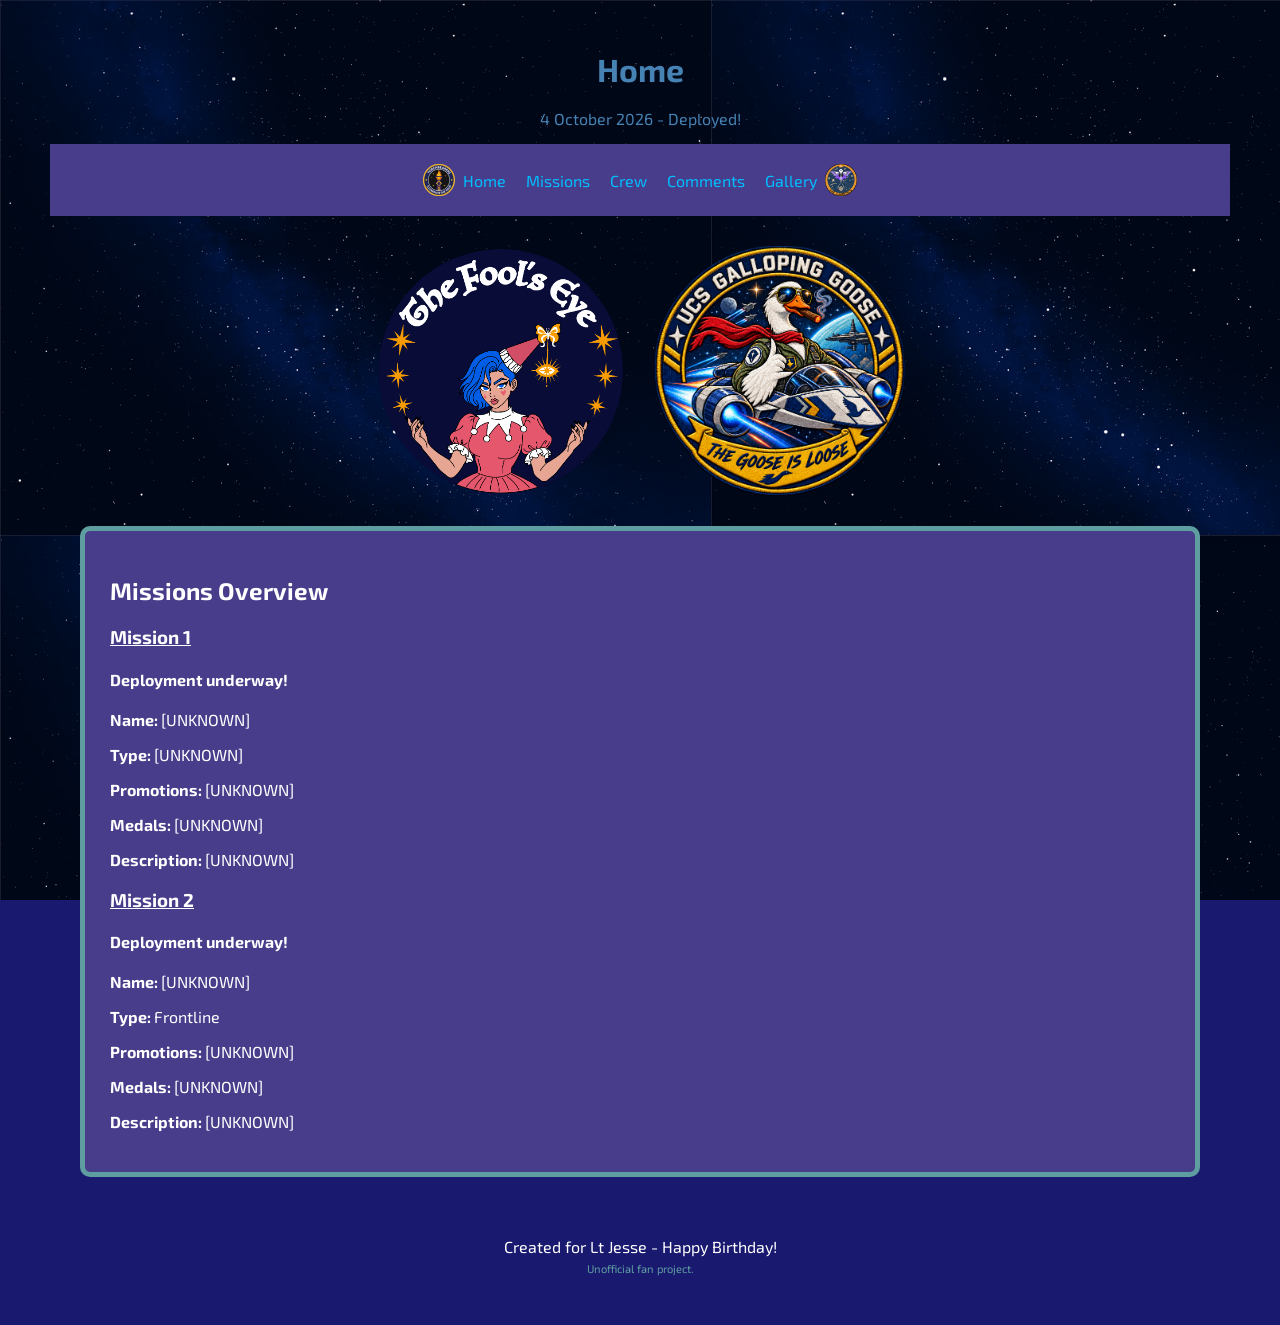
<file: index.html>
<!DOCTYPE html>
<html lang="en">
<head>
	<meta charset="UTF-8">
	<meta name="viewport" content="width=device-width, initial-scale=1.0">
	<link rel="stylesheet" href="css/style.css">
	<link href="https://fonts.googleapis.com/css2?family=Exo+2&display=swap" rel="stylesheet">
	<link rel="icon" href="images/bc-ident.png" type="image/png">
	
	<script src="js/script.js" defer></script>

	<title>Home | Lt Jesse's Birthday</title>
</head>
<body>
	<a class="skip-link" href="#main">Skip to content</a>
	<header>
		<h1>Home</h1>
		<p class="main-subtitle">4 October 2026</p>
	</header>
	<nav class="general">
		<span class="nav-item">
			<img class="nav-logo" src="images/icons/torchbearers.avif" alt="Torchbearers">
			<a href="index.html">Home</a>
		</span>
		<span class="nav-item"><a href="missions.html">Missions</a></span>
		<span class="nav-item"><a href="crew.html">Crew</a></span>
		<span class="nav-item"><a href="comments.html">Comments</a></span>
		<span class="nav-item">
			<a href="gallery.html">Gallery</a>
			<img class="nav-logo" src="images/icons/lunartics.png" alt="Lunartics">
		</span>
	</nav>
	<main id="main">
		<div class="mission-patches">
			<img class="mission-patch" src="images/icons/jessesbirthdayfinal.png" alt="The Fool's Eye mission patch">
			<img class="mission-patch" src="images/icons/tak-shuttle.png" alt="The UCS Galloping Goose shuttle patch">
		</div>
		<section class="general-card">
			<h2>Missions Overview</h2>
			<h3>Mission 1</h3>
			<div class="no-underline">
				<h4 class="mission1-subtitle"></h4>
			</div>
			<p><strong>Name: </strong>[UNKNOWN]</p>
			<p><strong>Type: </strong>[UNKNOWN]</p>
			<p><strong>Promotions: </strong>[UNKNOWN]</p>
			<p><strong>Medals: </strong>[UNKNOWN]</p>
			<p><strong>Description: </strong>[UNKNOWN]</p>
			<h3>Mission 2</h3>
			<div class="no-underline">
				<h4 class="mission2-subtitle"></h4>
			</div>
			<p><strong>Name: </strong>[UNKNOWN]</p>
			<p><strong>Type: </strong>Frontline</p>
			<p><strong>Promotions: </strong>[UNKNOWN]</p>
			<p><strong>Medals: </strong>[UNKNOWN]</p>
			<p><strong>Description: </strong>[UNKNOWN]</p>
		</section>
	</main>
	<footer>Created for Lt Jesse - Happy Birthday!</footer>
	<p class="disclaimer">Unofficial fan project.</p>
</body>
</html>
</file>
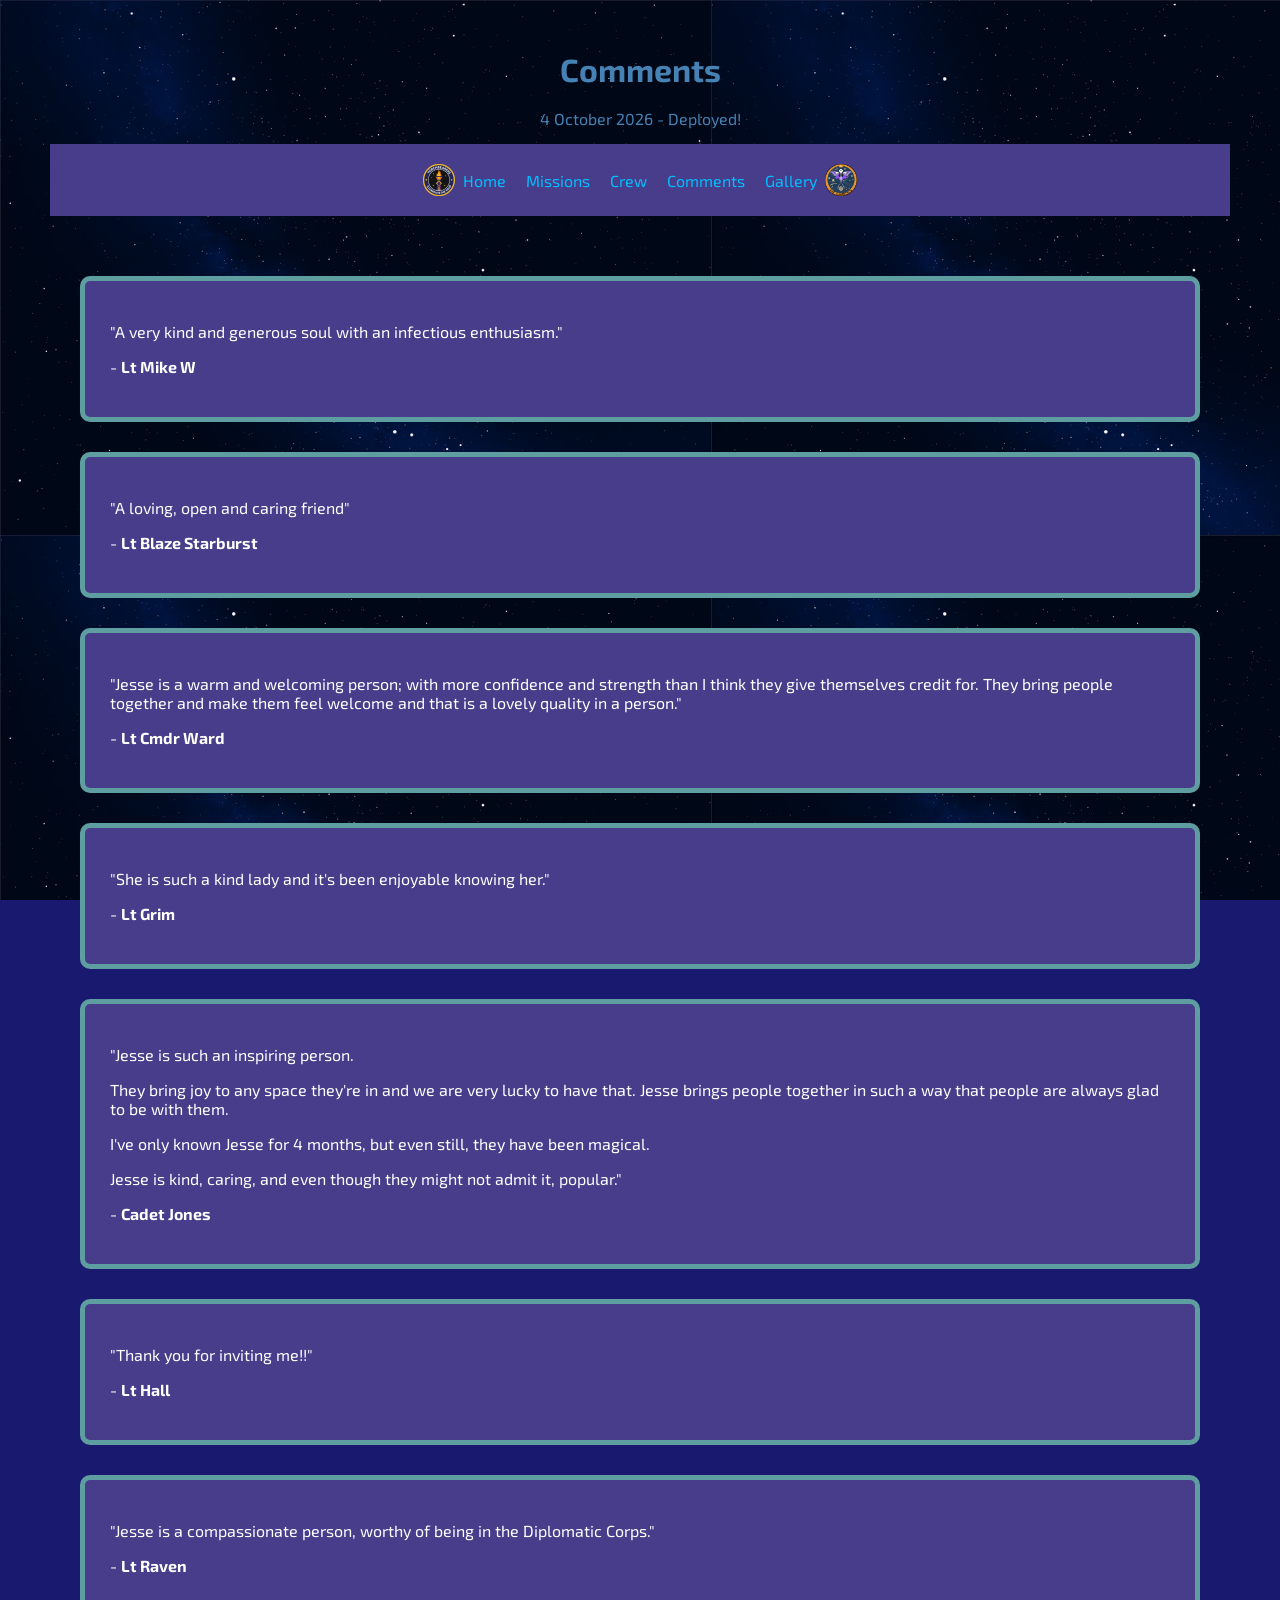
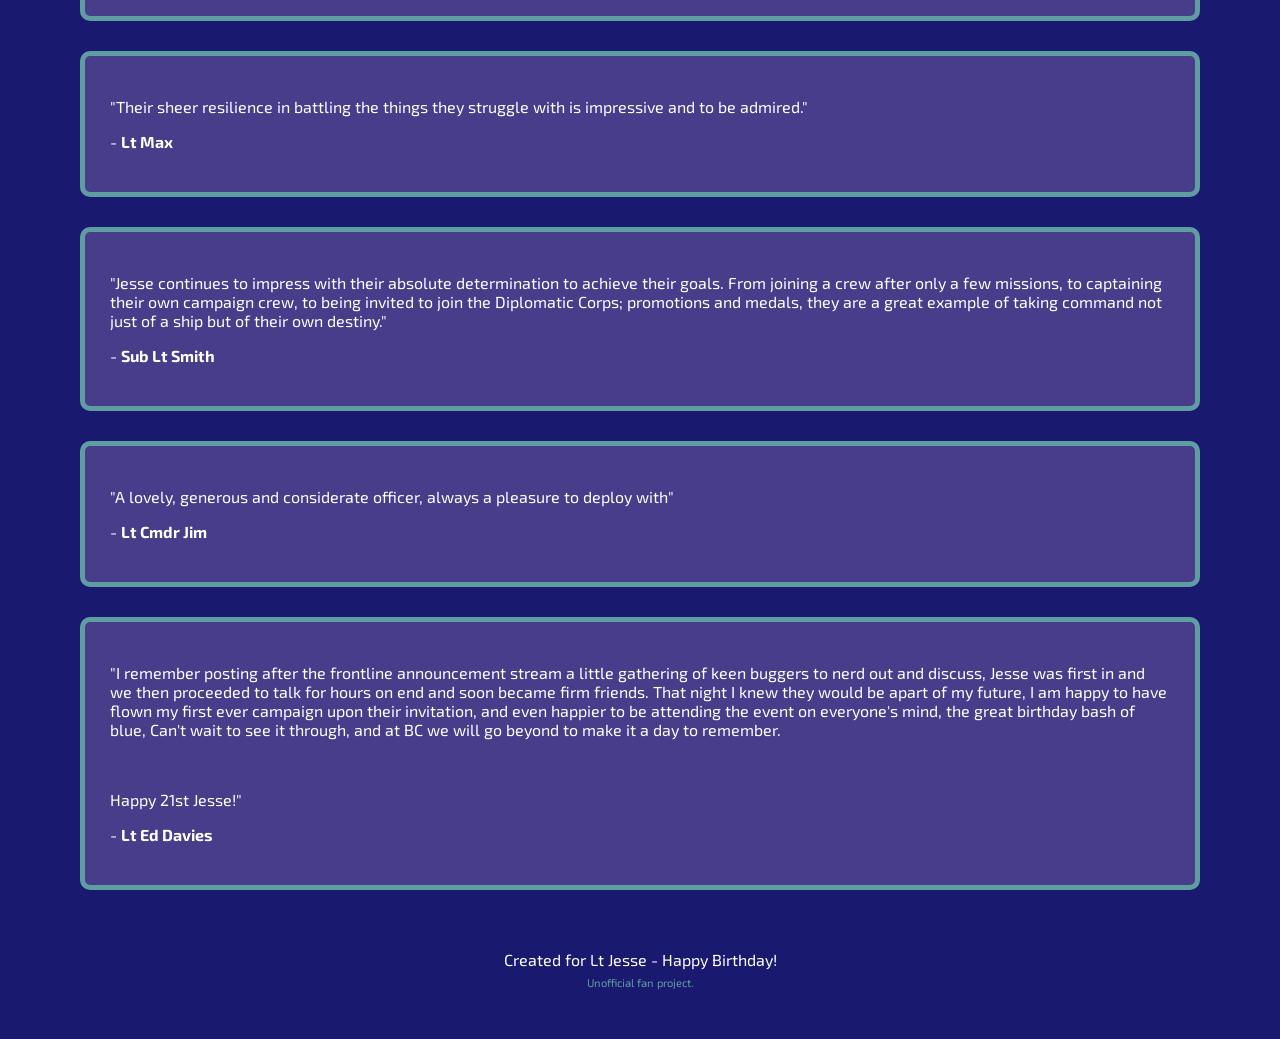
<file: comments.html>
<!DOCTYPE html>
<html lang="en">
<head>
	<meta charset="UTF-8">
	<meta name="viewport" content="width=device-width, initial-scale=1.0">
	<link rel="stylesheet" href="css/style.css">
	<link href="https://fonts.googleapis.com/css2?family=Exo+2&display=swap" rel="stylesheet">
	<link rel="icon" href="images/bc-ident.png" type="image/png">
	
	<script src="js/script.js" defer></script>

	<title>Comments | Lt Jesse's Birthday</title>
</head>
<body>
	<a class="skip-link" href="#main">Skip to content</a>

	<header>
		<h1>Comments</h1>
		<p class="main-subtitle">4 October 2026</p>
	</header>
	<nav class="general">
		<span class="nav-item">
			<img class="nav-logo" src="images/icons/torchbearers.avif" alt="Torchbearers">
			<a href="index.html">Home</a>
		</span>
		<span class="nav-item"><a href="missions.html">Missions</a></span>
		<span class="nav-item"><a href="crew.html">Crew</a></span>
		<span class="nav-item"><a href="comments.html">Comments</a></span>
		<span class="nav-item">
			<a href="gallery.html">Gallery</a>
			<img class="nav-logo" src="images/icons/lunartics.png" alt="Lunartics">
		</span>
	</nav>
	<main id="main">
		<section class="general-card">
			<p>"A very kind and generous soul with an infectious enthusiasm."</p>
			<p>- <strong>Lt Mike W</strong></p>
			</section>
		<section class="general-card">
			<p>"A loving, open and caring friend"</p>
			<p>- <strong>Lt Blaze Starburst</strong></p>
			</section>
		<section class="general-card">
			<p>"Jesse is a warm and welcoming person; with more confidence and strength than I think they give themselves credit for. They bring people together and make them feel welcome and that is a lovely quality in a person."</p>
			<p>- <strong>Lt Cmdr Ward</strong></p>
			</section>
		<section class="general-card">
			<p>"She is such a kind lady and it's been enjoyable knowing her."</p>
			<p>- <strong>Lt Grim</strong></p>
			</section>
		<section class="general-card">
			<p>"Jesse is such an inspiring person.</p>

			<p>They bring joy to any space they're in and we are very lucky to have that. Jesse brings people together in such a way that people are always glad to be with them.</p>

			<p>I've only known Jesse for 4 months, but even still, they have been magical.</p>

			<p>Jesse is kind, caring, and even though they might not admit it, popular."</p>
			<p>- <strong>Cadet Jones</strong></p>
			</section>
		<section class="general-card">
			<p>"Thank you for inviting me!!"</p>
			<p>- <strong>Lt Hall</strong></p>
			</section>
		<section class="general-card">
			<p>"Jesse is a compassionate person, worthy of being in the Diplomatic Corps."</p>
			<p>- <strong>Lt Raven</strong></p>
			</section>
		<section class="general-card">
			<p>"Their sheer resilience in battling the things they struggle with is impressive and to be admired."</p>
			<p>- <strong>Lt Max</strong></p>
			</section>
		<section class="general-card">
			<p>"Jesse continues to impress with their absolute determination to achieve their goals. From joining a crew after only a few missions, to captaining their own campaign crew, to being invited to join the Diplomatic Corps; promotions and medals, they are a great example of taking command not just of a ship but of their own destiny."</p>
			<p>- <strong>Sub Lt Smith</strong></p>
			</section>
		<section class="general-card">
			<p>"A lovely, generous and considerate officer, always a pleasure to deploy with"</p>
			<p>- <strong>Lt Cmdr Jim</strong></p>
			</section>
		<section class="general-card">
			<p>"I remember posting after the frontline announcement stream a little gathering of keen buggers to nerd out and discuss, Jesse was first in and we then proceeded to talk for hours on end and soon became firm friends. That night I knew they would be apart of my future, I am happy to have flown my first ever campaign upon their invitation, and even happier to be attending the event on everyone's mind, the great  birthday bash of blue,  Can't wait to see it through, and at BC we will go beyond to make it a day to remember.</p>
			<br>
			<p>Happy 21st Jesse!"</p>
			<p>- <strong>Lt Ed Davies</strong></p>
			</section>
		</main>
	<footer>Created for Lt Jesse - Happy Birthday!</footer>
	<p class="disclaimer">Unofficial fan project.</p>
</body>
</html>
</file>
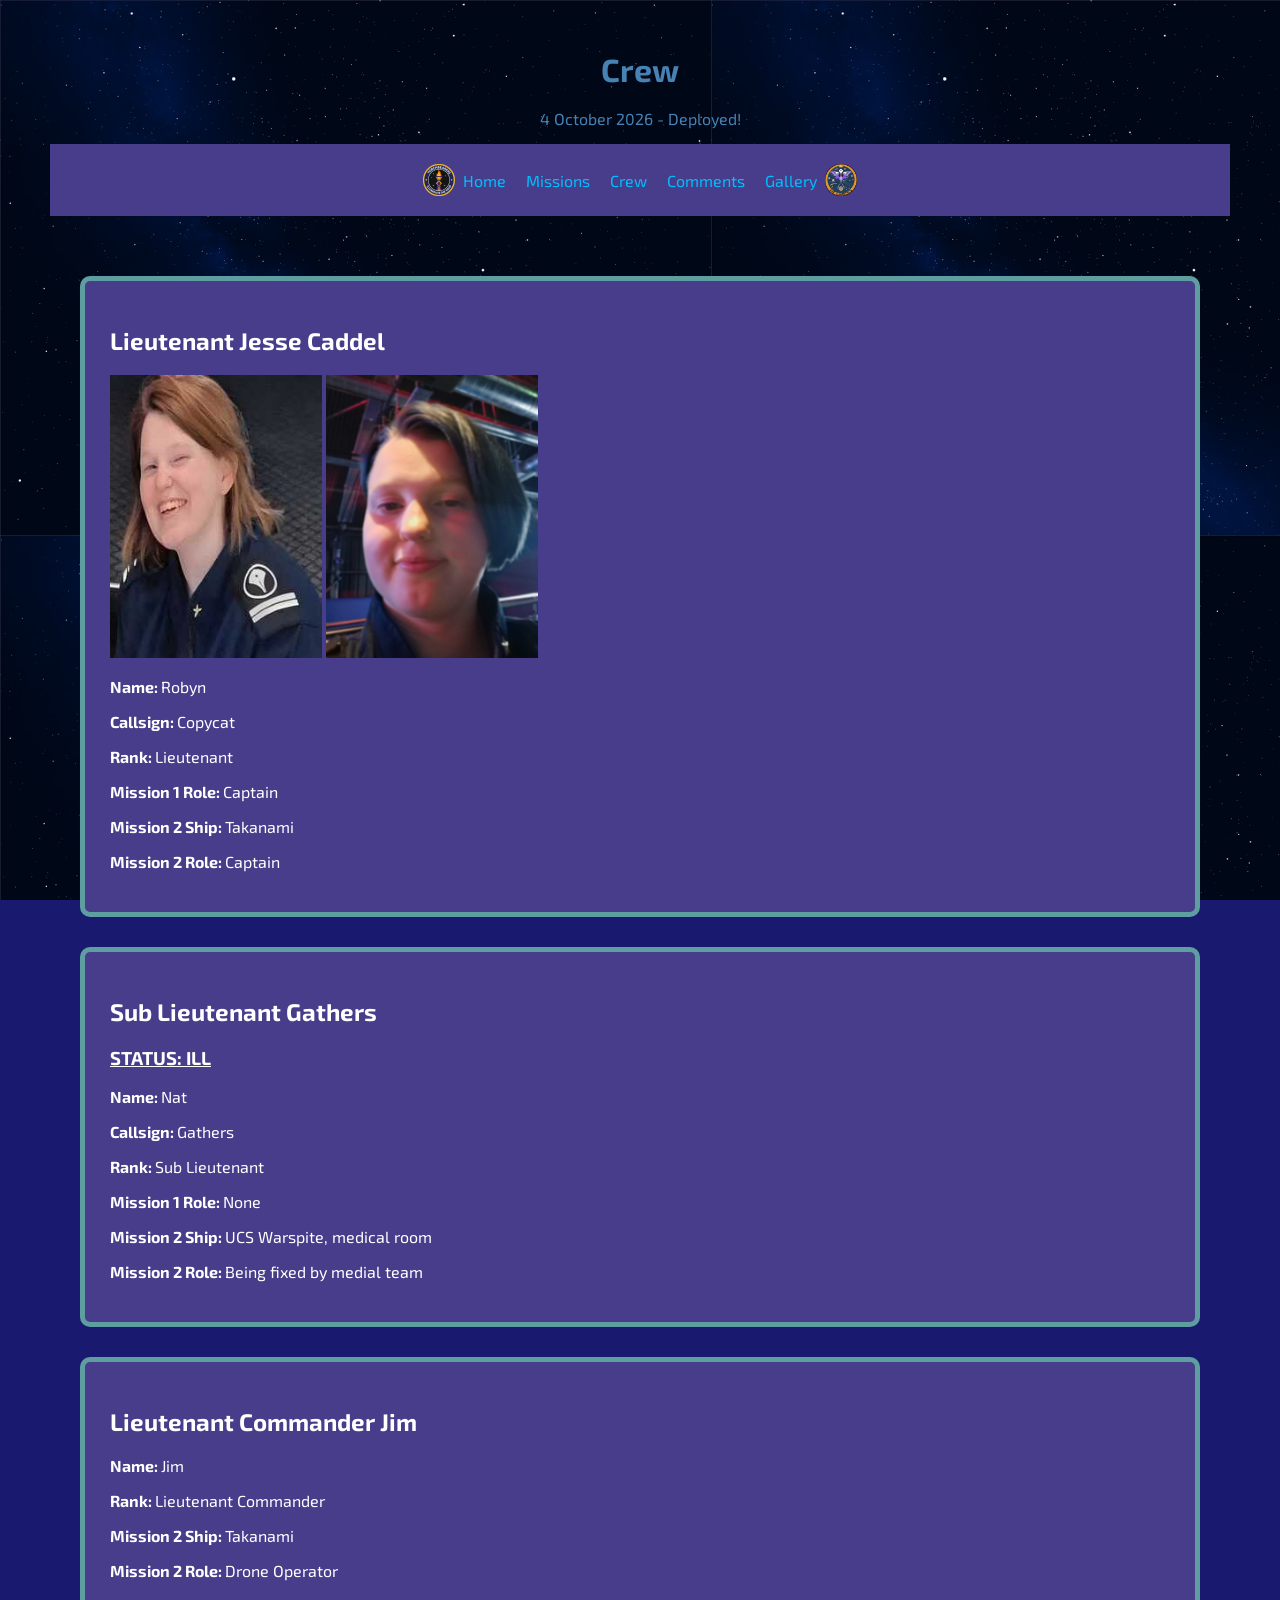
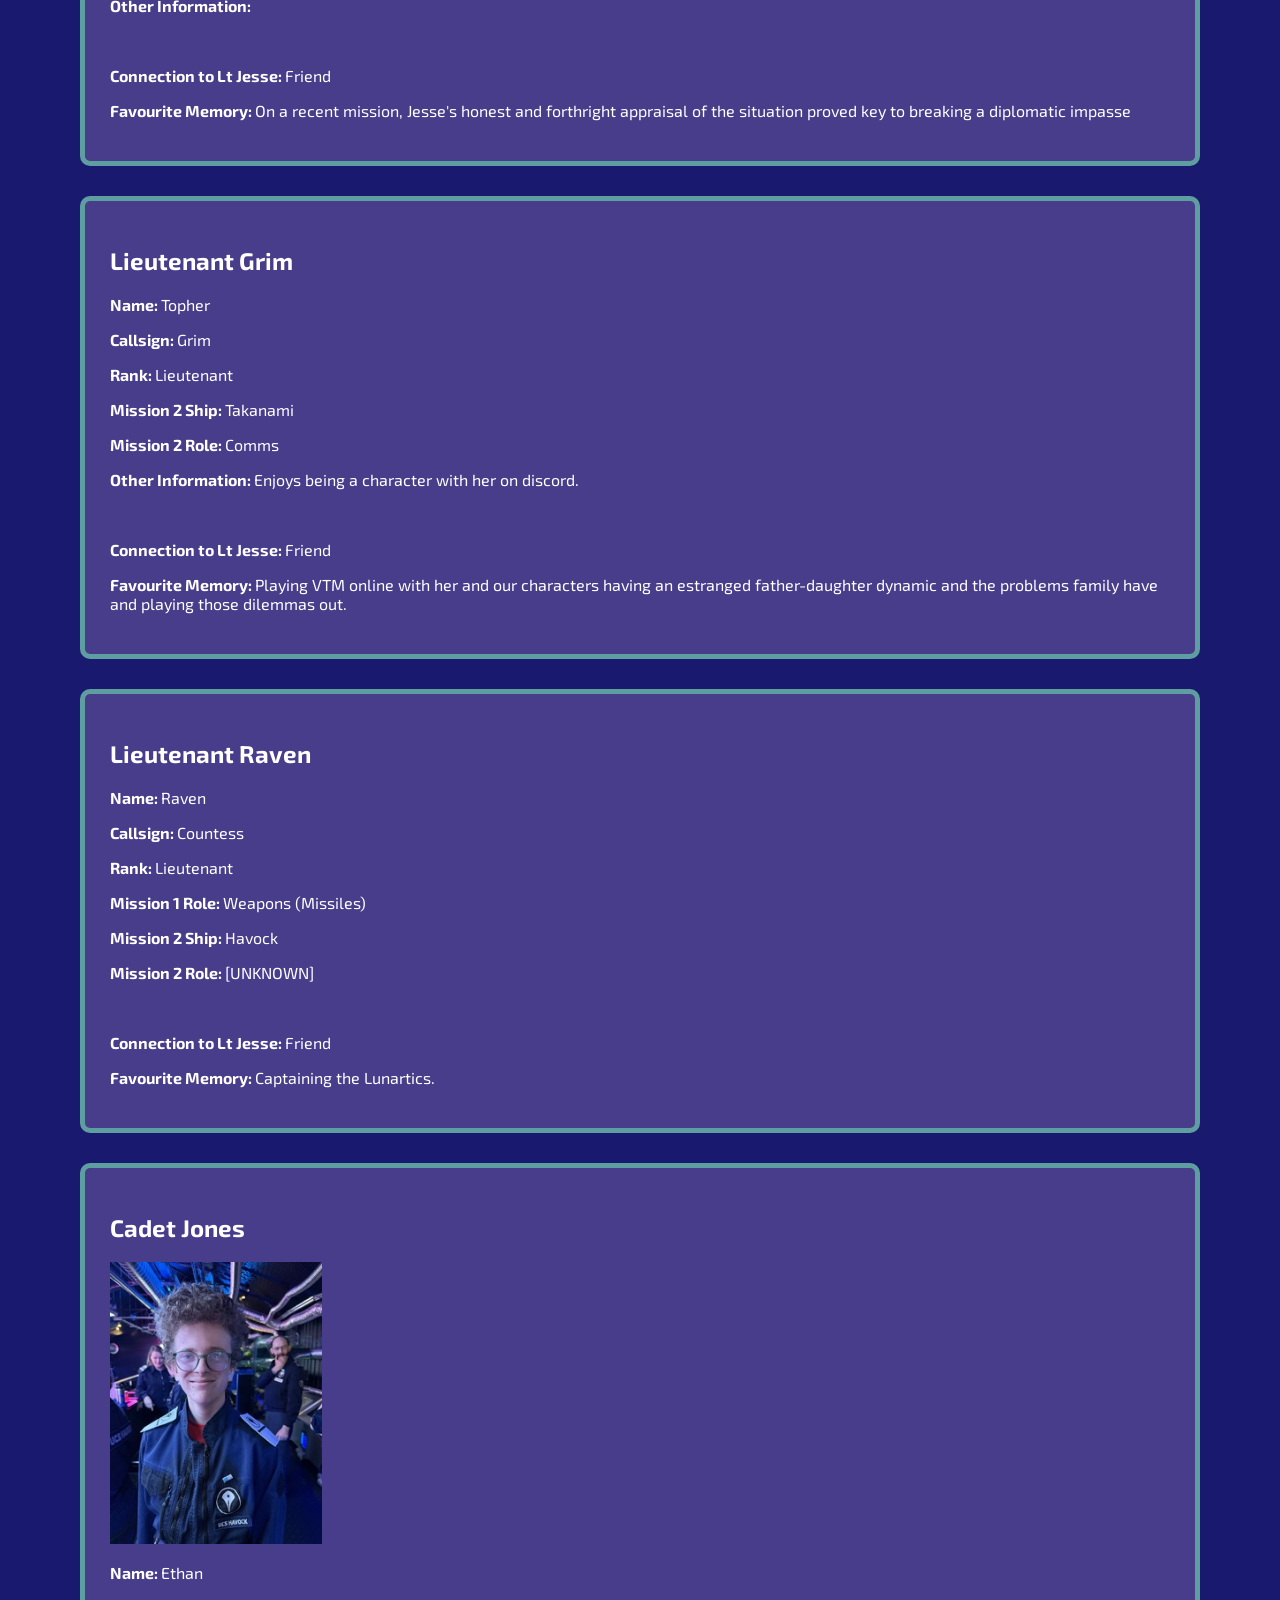
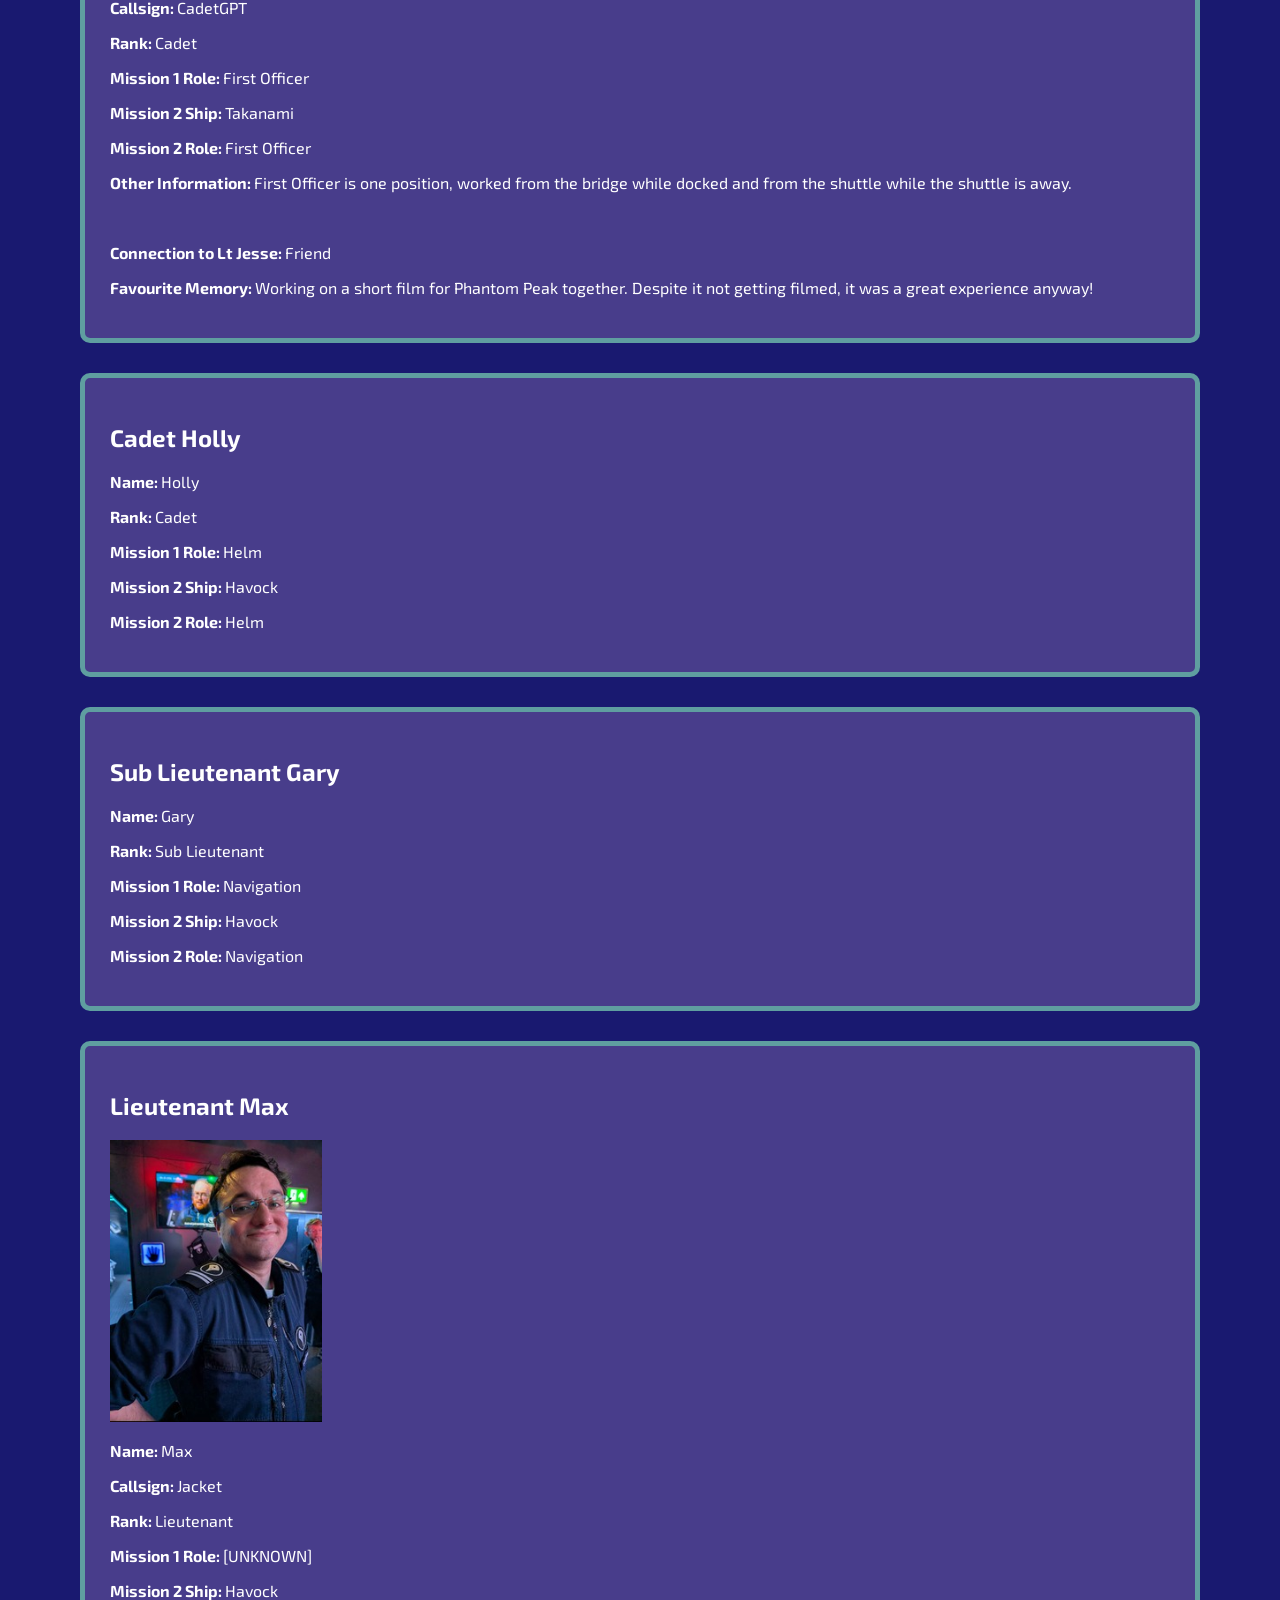
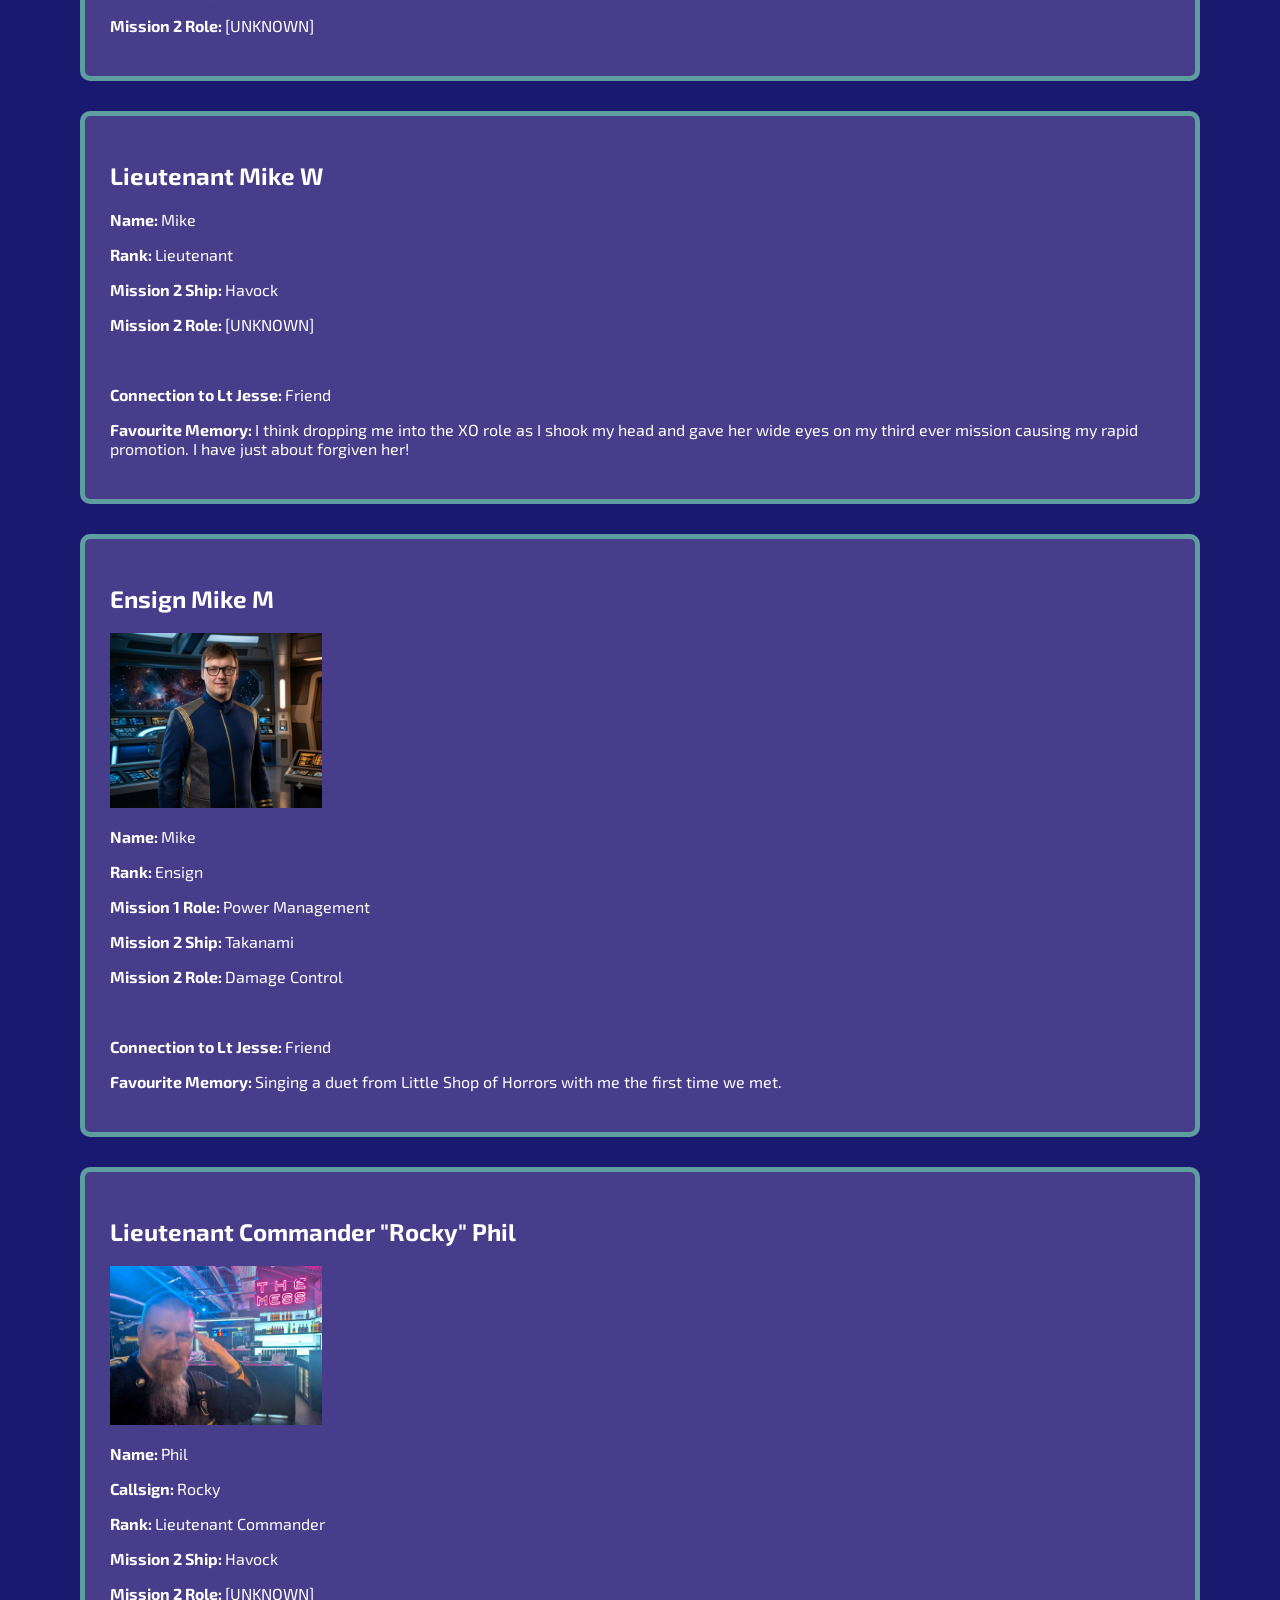
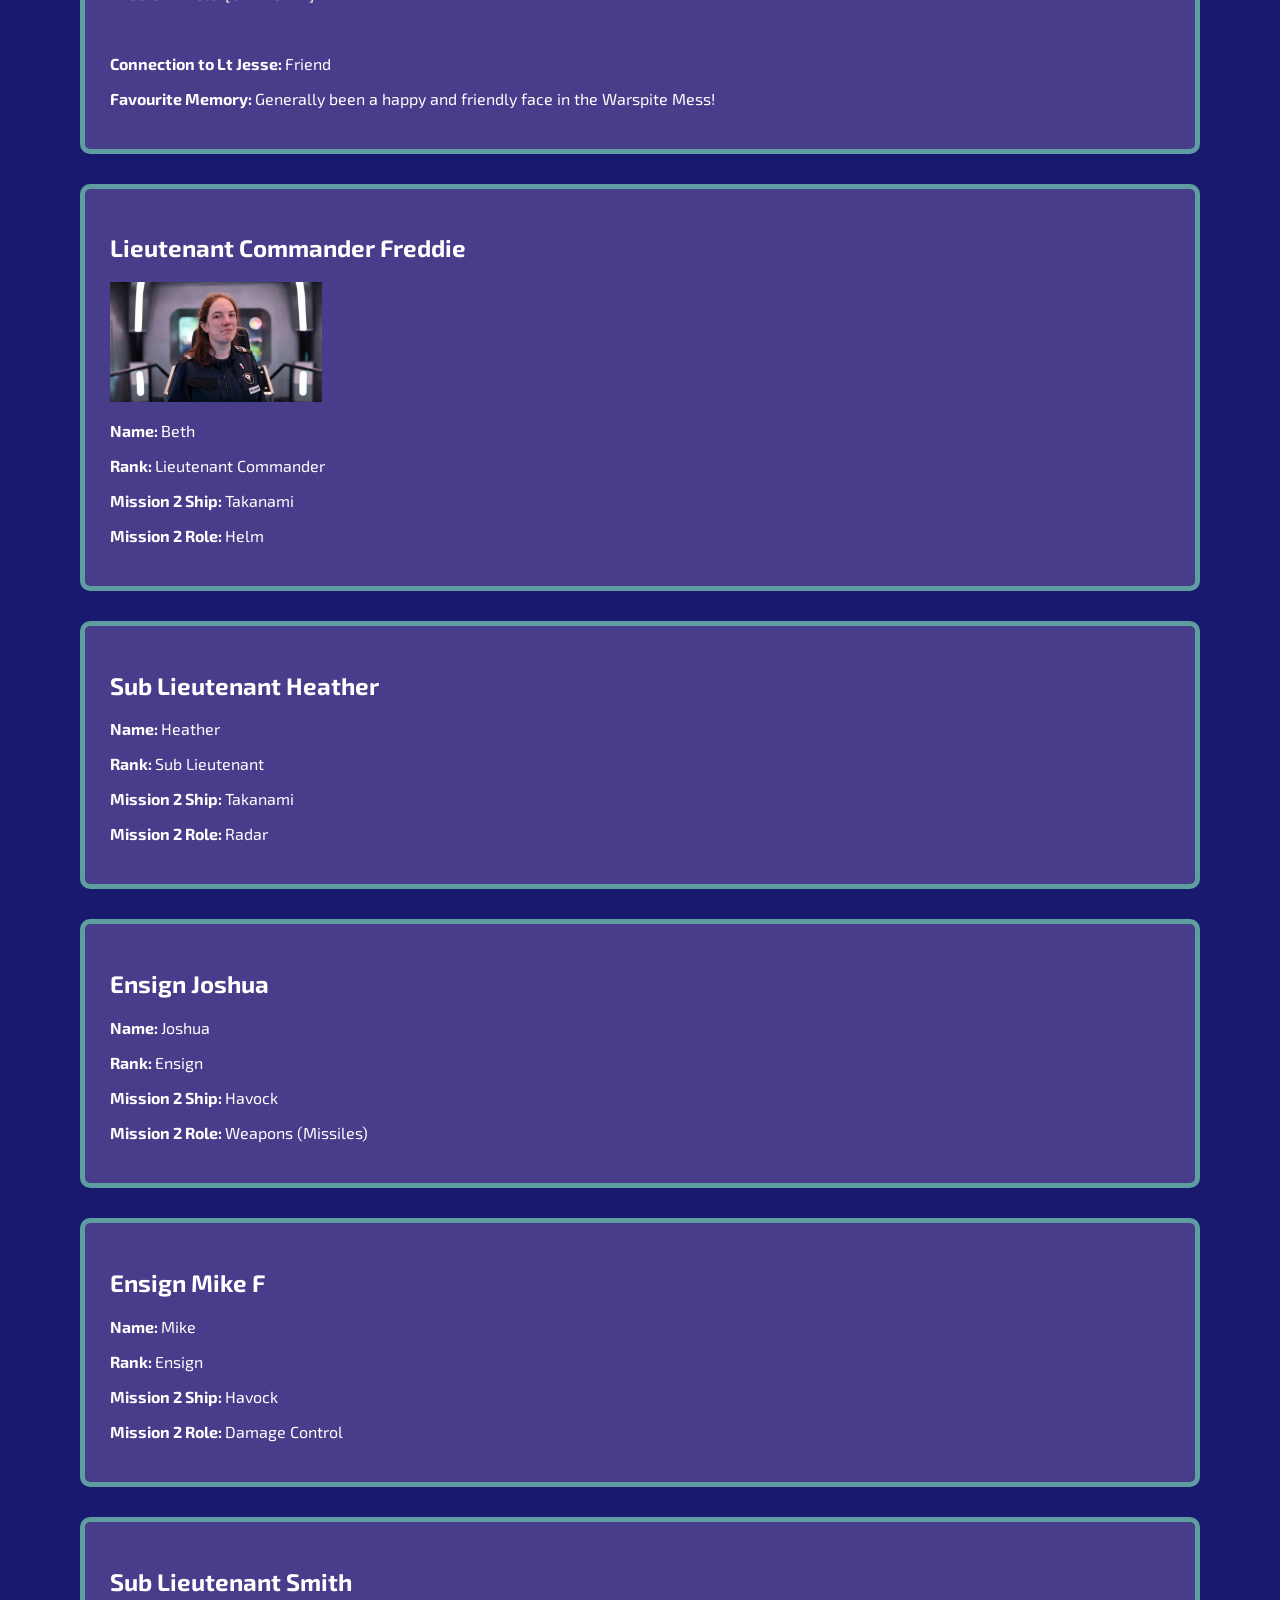
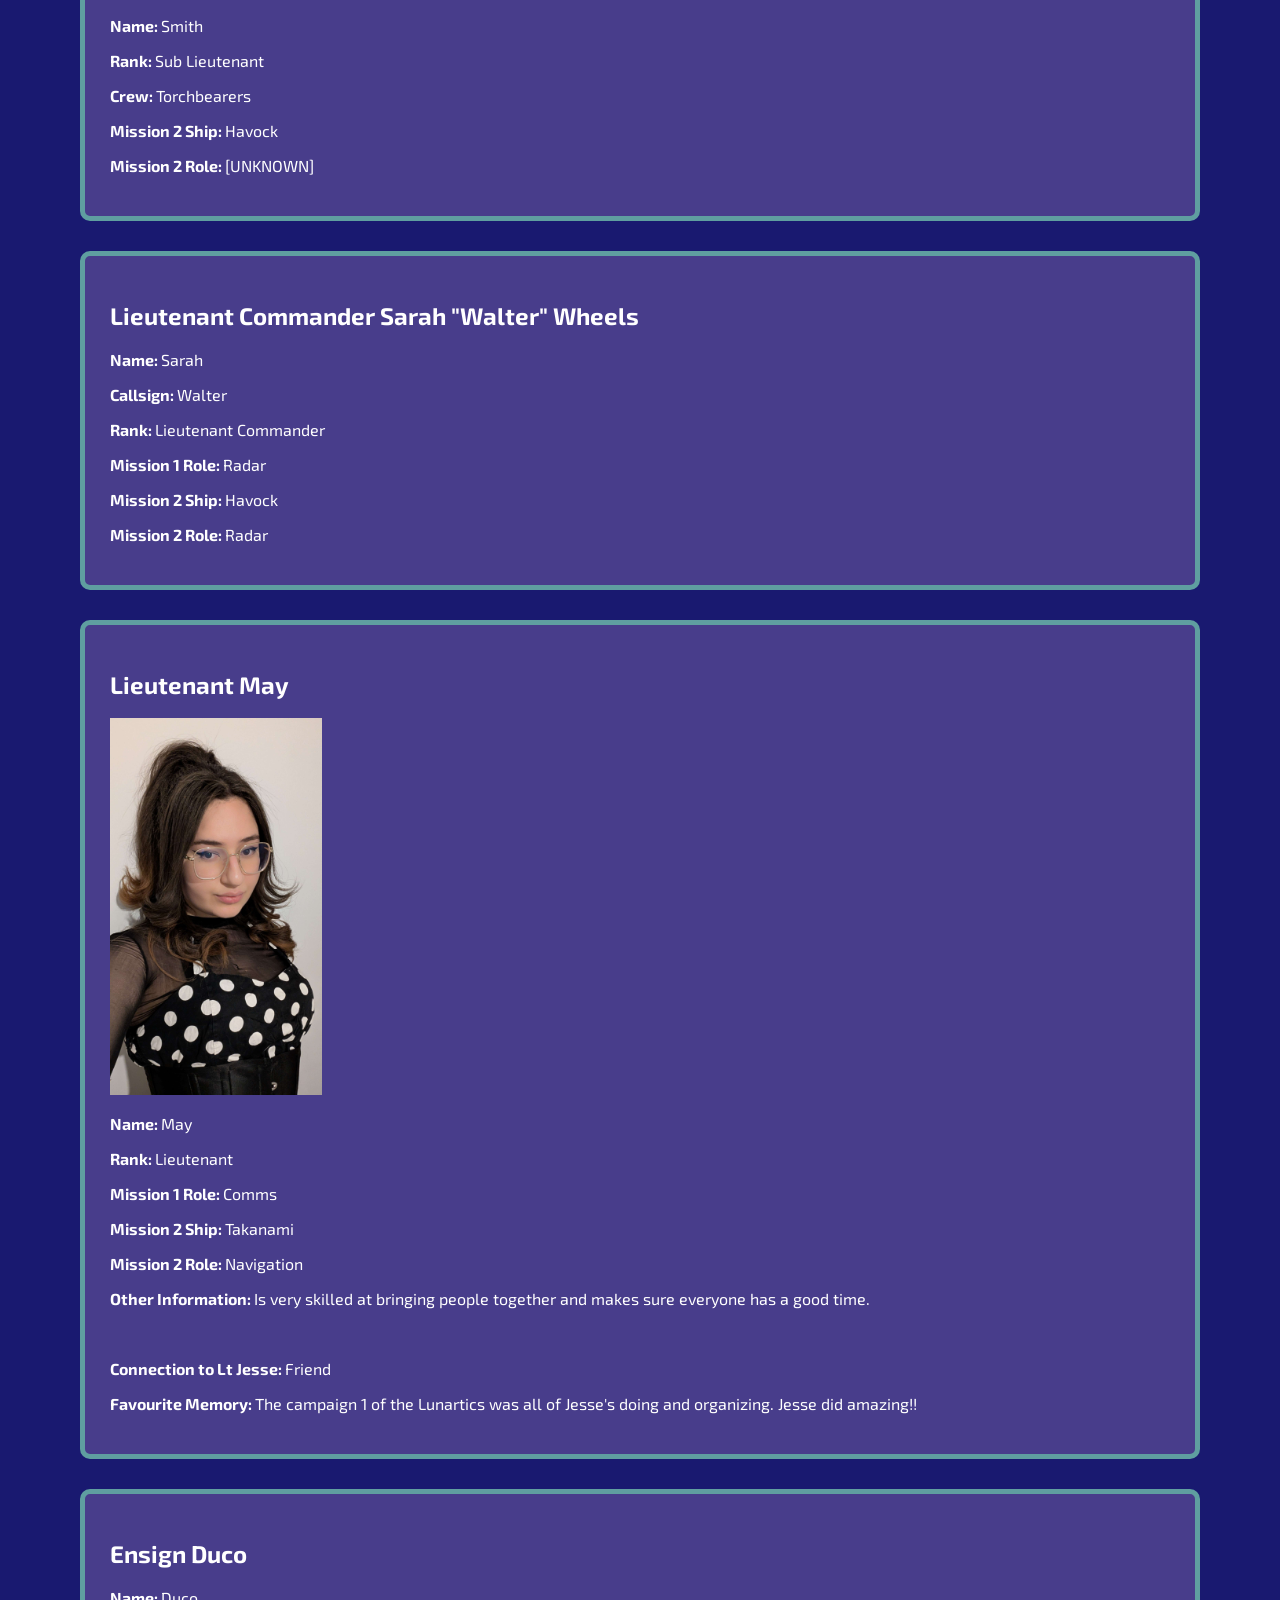
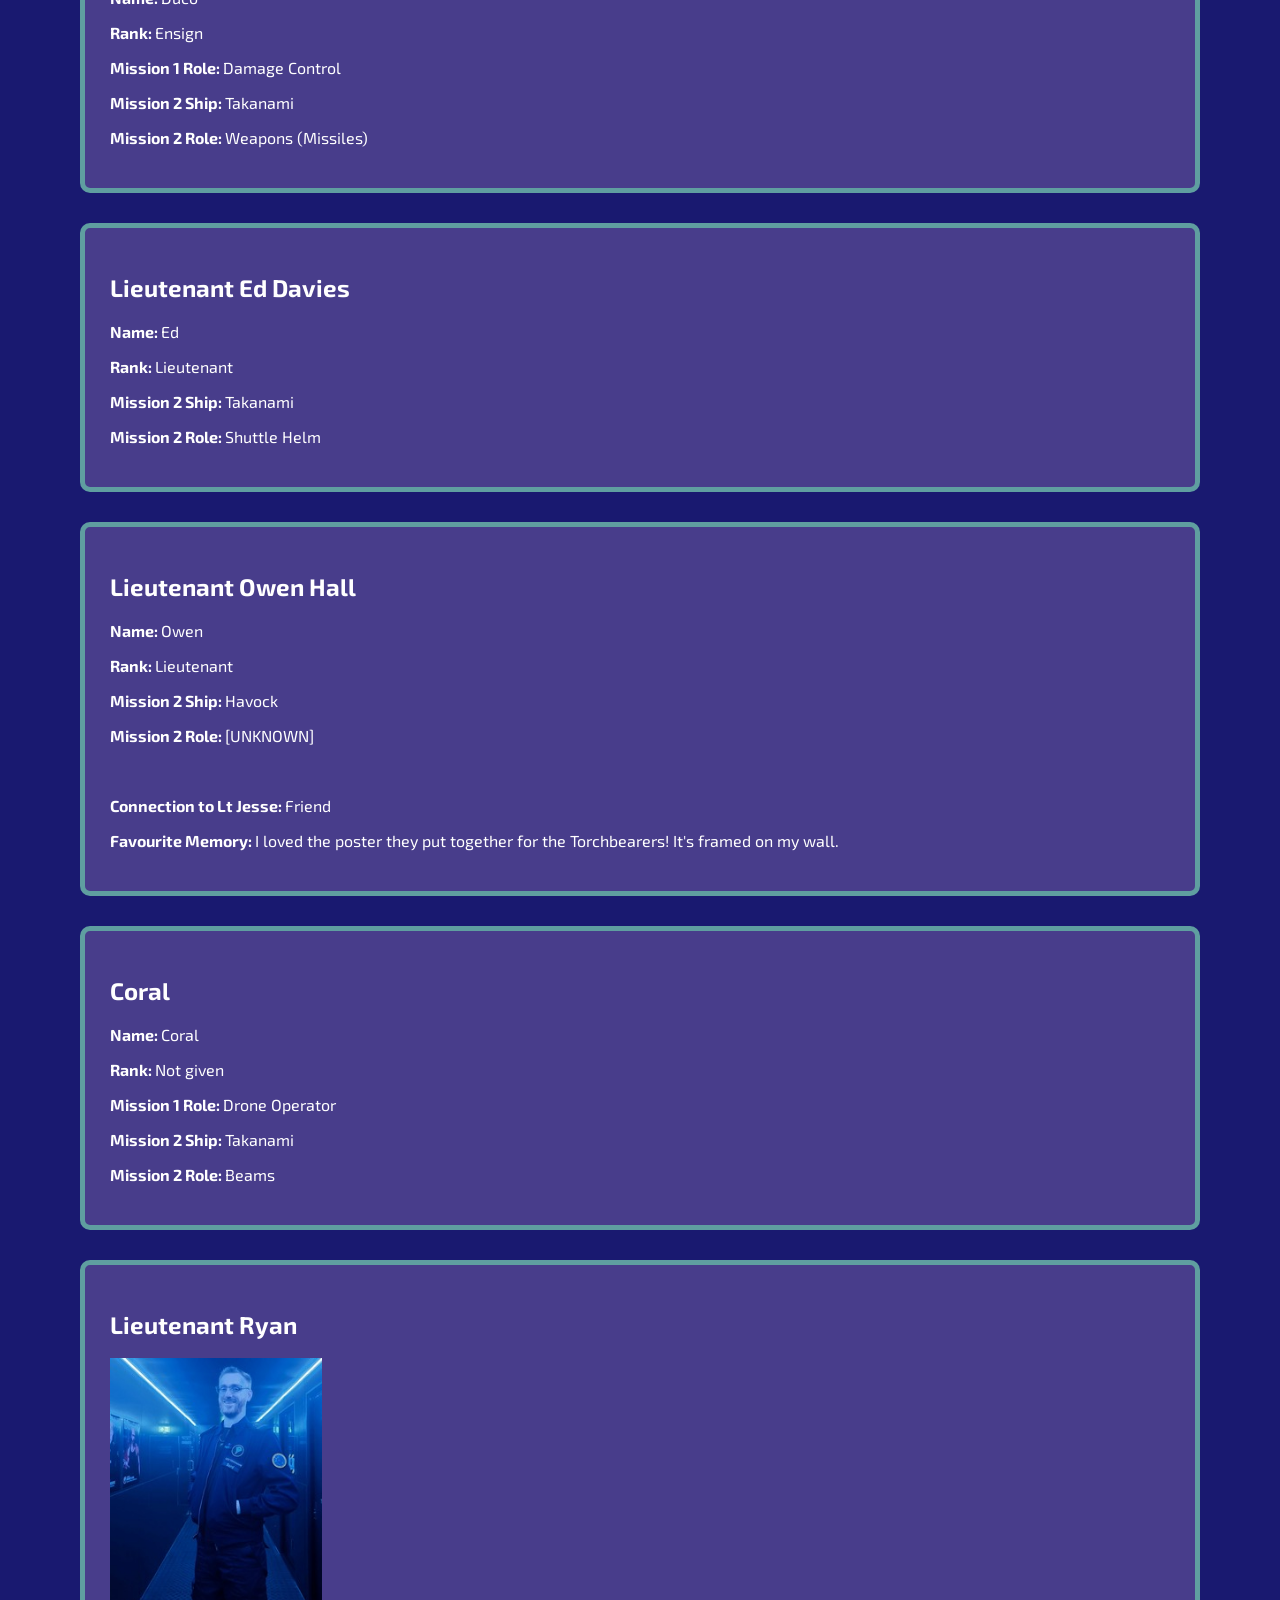
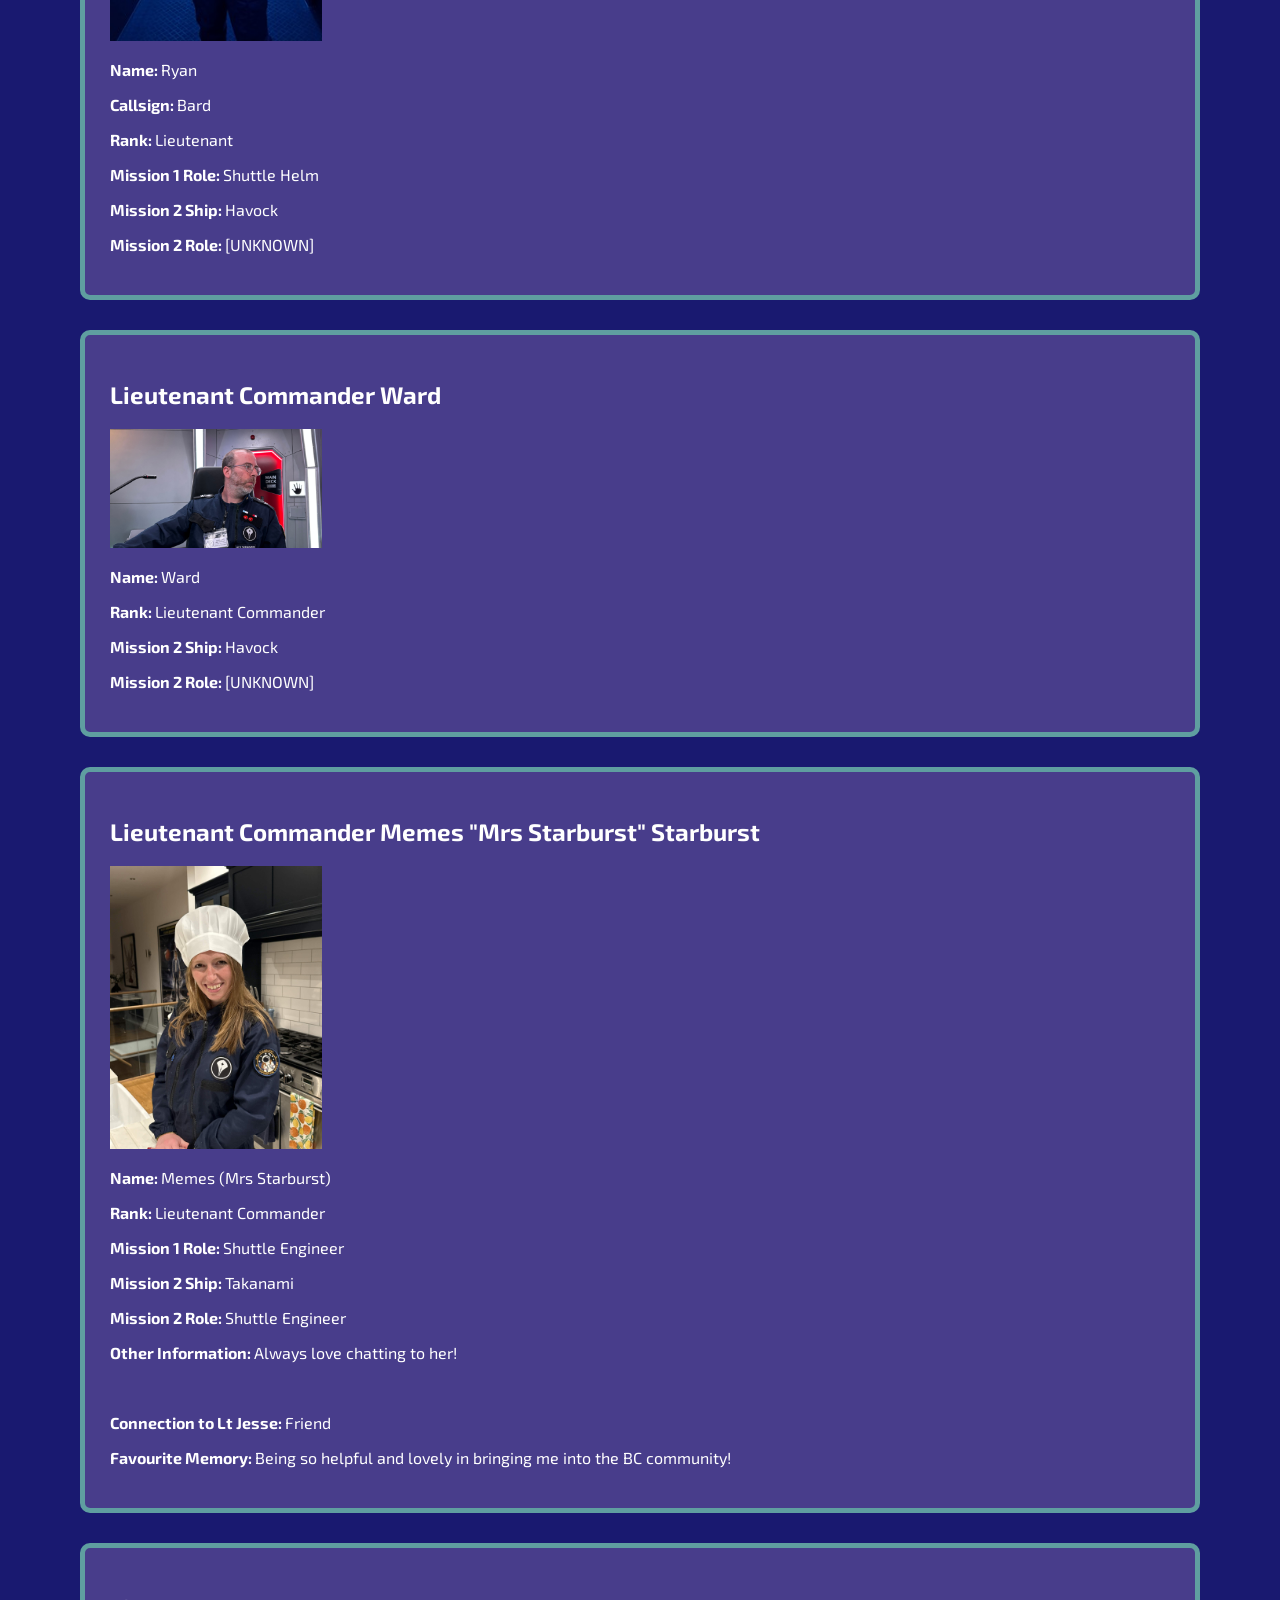
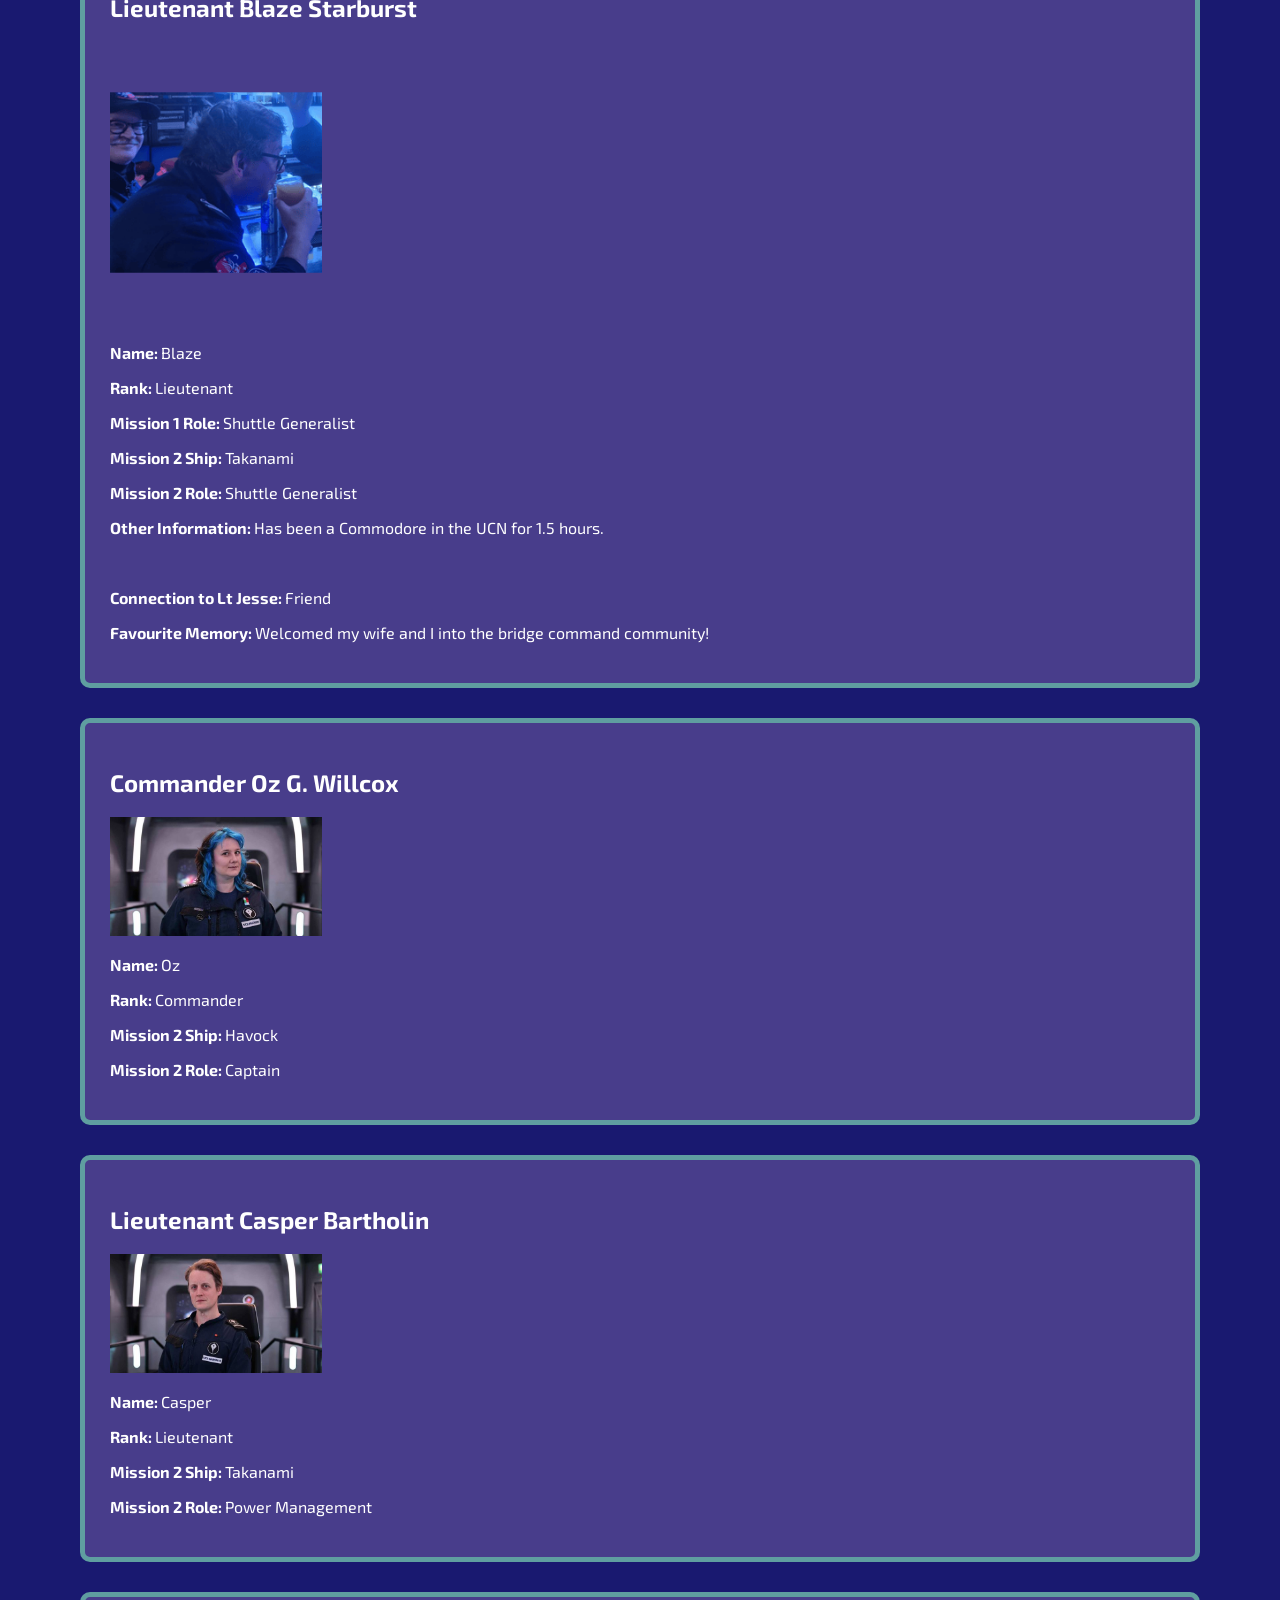
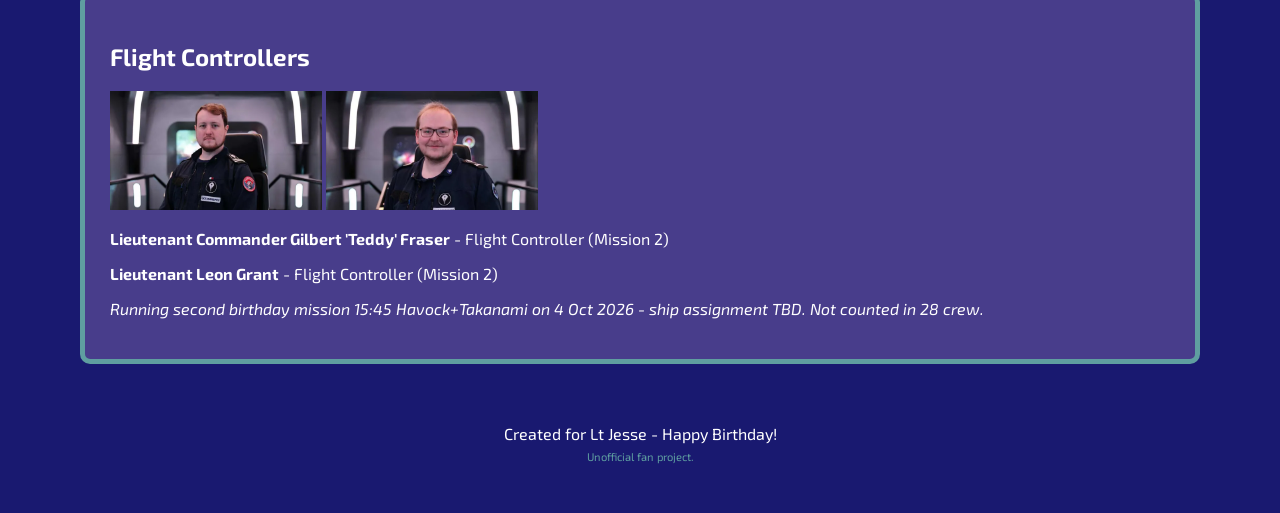
<file: crew.html>
<!DOCTYPE html>
<html lang="en">
<head>
	<meta charset="UTF-8">
	<meta name="viewport" content="width=device-width, initial-scale=1.0">
	<link rel="stylesheet" href="css/style.css">
	<link href="https://fonts.googleapis.com/css2?family=Exo+2&display=swap" rel="stylesheet">
	<link rel="icon" href="images/bc-ident.png" type="image/png">
	
	<script src="js/script.js" defer></script>

	<title>Crew | Lt Jesse's Birthday</title>
</head>
<body>
	<a class="skip-link" href="#main">Skip to content</a>

	<header>
		<h1>Crew</h1>
		<p class="main-subtitle">4 October 2026</p>
	</header>
	<nav class="general">
		<span class="nav-item">
			<img class="nav-logo" src="images/icons/torchbearers.avif" alt="Torchbearers">
			<a href="index.html">Home</a>
		</span>
		<span class="nav-item"><a href="missions.html">Missions</a></span>
		<span class="nav-item"><a href="crew.html">Crew</a></span>
		<span class="nav-item"><a href="comments.html">Comments</a></span>
		<span class="nav-item">
			<a href="gallery.html">Gallery</a>
			<img class="nav-logo" src="images/icons/lunartics.png" alt="Lunartics">
		</span>
	</nav>
	<main id="main">
		<!--1 Robyn--> <section class="general-card">
			<h2>Lieutenant Jesse Caddel</h2>
			<img src="images/people/robyn-1.jpg" alt="Robyn">
			<img src="images/people/robyn-2.png" alt="Robyn">
				<p><strong>Name: </strong>Robyn</p>
				<p><strong>Callsign: </strong>Copycat</p>
				<p><strong>Rank: </strong>Lieutenant</p>
				<p><strong>Mission 1 Role: </strong>Captain</p>
				<p><strong>Mission 2 Ship: </strong>Takanami</p>
				<p><strong>Mission 2 Role: </strong>Captain</p>
			</section>
		<!--2 Nat--> <section class="general-card">
			<h2>Sub Lieutenant Gathers</h2>
			<h3><strong>STATUS: </strong>ILL</h3>
			<p><strong>Name: </strong>Nat</p>
			<p><strong>Callsign: </strong>Gathers</p>
			<p><strong>Rank: </strong>Sub Lieutenant</p>
			<p><strong>Mission 1 Role: </strong>None</p>
			<p><strong>Mission 2 Ship: </strong>UCS Warspite, medical room</p>
			<p><strong>Mission 2 Role: </strong>Being fixed by medial team</p>
			</section>
		<!--2 Jim--> <section class="general-card">
			<h2>Lieutenant Commander Jim</h2>
				<p><strong>Name: </strong>Jim</p>
			<p><strong>Rank: </strong>Lieutenant Commander</p>
			<p><strong>Mission 2 Ship: </strong>Takanami</p>
			<p><strong>Mission 2 Role: </strong>Drone Operator</p>
			<p><strong>Other Information: </strong></p>
			<br>
			<p><strong>Connection to Lt Jesse: </strong>Friend</p>
			<p><strong>Favourite Memory: </strong>On a recent mission, Jesse's honest and forthright appraisal of the situation proved key to breaking a diplomatic impasse</p>
			</section>
		<!--3 Topher--> <section class="general-card">
			<h2>Lieutenant Grim</h2>
				<p><strong>Name: </strong>Topher</p>
				<p><strong>Callsign: </strong>Grim</p>
				<p><strong>Rank: </strong>Lieutenant</p>
				<p><strong>Mission 2 Ship: </strong>Takanami</p>
				<p><strong>Mission 2 Role: </strong>Comms</p>
				<p><strong>Other Information: </strong>Enjoys being a character with her on discord.</p>
				<br>
				<p><strong>Connection to Lt Jesse: </strong>Friend</p>
				<p><strong>Favourite Memory: </strong>Playing VTM online with her and our characters having an estranged father-daughter dynamic and the problems family have and playing those dilemmas out.</p>
			</section>
		<!--4 Raven--> <section class="general-card">
			<h2>Lieutenant Raven</h2>
				<p><strong>Name: </strong>Raven</p>
				<p><strong>Callsign: </strong>Countess</p>
				<p><strong>Rank: </strong>Lieutenant</p>
				<p><strong>Mission 1 Role: </strong>Weapons (Missiles)</p>
				<p><strong>Mission 2 Ship: </strong>Havock</p>
				<p><strong>Mission 2 Role: </strong>[UNKNOWN]</p>
				<br>
				<p><strong>Connection to Lt Jesse: </strong>Friend</p>
				<p><strong>Favourite Memory: </strong>Captaining the Lunartics.</p>
			</section>
		<!--5 Jones (Me)--> <section class="general-card">
			<h2>Cadet Jones</h2>
			<img src="images/people/ethan.jpeg" alt="Ethan">
				<p><strong>Name: </strong>Ethan</p>
				<p><strong>Callsign: </strong>CadetGPT</p>
				<p><strong>Rank: </strong>Cadet</p>
				<p><strong>Mission 1 Role: </strong>First Officer</p>
				<p><strong>Mission 2 Ship: </strong>Takanami</p>
				<p><strong>Mission 2 Role: </strong>First Officer</p>
				<p><strong>Other Information: </strong>First Officer is one position, worked from the bridge while docked and from the shuttle while the shuttle is away.</p>
				<br>
				<p><strong>Connection to Lt Jesse: </strong>Friend</p>
				<p><strong>Favourite Memory: </strong>Working on a short film for Phantom Peak together. Despite it not getting filmed, it was a great experience anyway!</p>
			</section>
		<!--6 Holly--> <section class="general-card">
			<h2>Cadet Holly</h2>
				<p><strong>Name: </strong>Holly</p>
				<p><strong>Rank: </strong>Cadet</p>
				<p><strong>Mission 1 Role: </strong>Helm</p>
				<p><strong>Mission 2 Ship: </strong>Havock</p>
				<p><strong>Mission 2 Role: </strong>Helm</p>
			</section>
		<!--7 Gary--> <section class="general-card">
			<h2>Sub Lieutenant Gary</h2>
				<p><strong>Name: </strong>Gary</p>
				<p><strong>Rank: </strong>Sub Lieutenant</p>
				<p><strong>Mission 1 Role: </strong>Navigation</p>
				<p><strong>Mission 2 Ship: </strong>Havock</p>
				<p><strong>Mission 2 Role: </strong>Navigation</p>
			</section>
		<!--8 Max--> <section class="general-card">
			<h2>Lieutenant Max</h2>
			<img src="images/people/max.jpg" alt="Max">
				<p><strong>Name: </strong>Max</p>
				<p><strong>Callsign: </strong>Jacket</p>
				<p><strong>Rank: </strong>Lieutenant</p>
				<p><strong>Mission 1 Role: </strong>[UNKNOWN]</p>
				<p><strong>Mission 2 Ship: </strong>Havock</p>
				<p><strong>Mission 2 Role: </strong>[UNKNOWN]</p>
			</section>
		<!--9 Mike W--> <section class="general-card">
			<h2>Lieutenant Mike W</h2>
				<p><strong>Name: </strong>Mike</p>
				<p><strong>Rank: </strong>Lieutenant</p>
				<p><strong>Mission 2 Ship: </strong>Havock</p>
				<p><strong>Mission 2 Role: </strong>[UNKNOWN]</p>
				<br>
				<p><strong>Connection to Lt Jesse: </strong>Friend</p>
				<p><strong>Favourite Memory: </strong>I think dropping me into the XO role as I shook my head and gave her wide eyes on my third ever mission causing my rapid promotion. I have just about forgiven her!</p>
			</section>
		<!--10 Mike M--> <section class="general-card">
			<h2>Ensign Mike M</h2>
			<img src="images/people/mikem.png" alt="Mike M">
			<p><strong>Name: </strong>Mike</p>
			<p><strong>Rank: </strong>Ensign</p>
			<p><strong>Mission 1 Role: </strong>Power Management</p>
			<p><strong>Mission 2 Ship: </strong>Takanami</p>
			<p><strong>Mission 2 Role: </strong>Damage Control</p>
				<br>
				<p><strong>Connection to Lt Jesse: </strong>Friend</p>
				<p><strong>Favourite Memory: </strong>Singing a duet from Little Shop of Horrors with me the first time we met.</p>
			</section>
		<!--11 Phil--> <section class="general-card">
			<h2>Lieutenant Commander "Rocky" Phil</h2>
			<img src="images/people/phil.jpg" alt="Phil">
				<p><strong>Name: </strong>Phil</p>
				<p><strong>Callsign: </strong>Rocky</p>
				<p><strong>Rank: </strong>Lieutenant Commander</p>
				<p><strong>Mission 2 Ship: </strong>Havock</p>
				<p><strong>Mission 2 Role: </strong>[UNKNOWN]</p>
				<br>
				<p><strong>Connection to Lt Jesse: </strong>Friend</p>
				<p><strong>Favourite Memory: </strong>Generally been a happy and friendly face in the Warspite Mess!</p>
			</section>
		<!--12 Freddie (Beth, replaces Yara Sep 2026 - Lt Cmdr Freddie character)--> <section class="general-card">
			<h2>Lieutenant Commander Freddie</h2>
			<img src="images/people/beth.webp" alt="Freddie">
				<p><strong>Name: </strong>Beth</p>
				<p><strong>Rank: </strong>Lieutenant Commander</p>
				<p><strong>Mission 2 Ship: </strong>Takanami</p>
				<p><strong>Mission 2 Role: </strong>Helm</p>
			</section>
		<!--13 Heather--> <section class="general-card">
			<h2>Sub Lieutenant Heather</h2>
				<p><strong>Name: </strong>Heather</p>
				<p><strong>Rank: </strong>Sub Lieutenant</p>
				<p><strong>Mission 2 Ship: </strong>Takanami</p>
				<p><strong>Mission 2 Role: </strong>Radar</p>
			</section>
		<!--14 Joshua--> <section class="general-card">
			<h2>Ensign Joshua</h2>
				<p><strong>Name: </strong>Joshua</p>
				<p><strong>Rank: </strong>Ensign</p>
				<p><strong>Mission 2 Ship: </strong>Havock</p>
				<p><strong>Mission 2 Role: </strong>Weapons (Missiles)</p>
			</section>
		<!--15 Mike F--> <section class="general-card">
			<h2>Ensign Mike F</h2>
				<p><strong>Name: </strong>Mike</p>
				<p><strong>Rank: </strong>Ensign</p>
				<p><strong>Mission 2 Ship: </strong>Havock</p>
				<p><strong>Mission 2 Role: </strong>Damage Control</p>
			</section>
		<!--16 Smith--> <section class="general-card">
			<h2>Sub Lieutenant Smith</h2>
				<p><strong>Name: </strong>Smith</p>
				<p><strong>Rank: </strong>Sub Lieutenant</p>
				<p><strong>Crew: </strong>Torchbearers</p>
				<p><strong>Mission 2 Ship: </strong>Havock</p>
				<p><strong>Mission 2 Role: </strong>[UNKNOWN]</p>
			</section>
		<!--17 Sarah--> <section class="general-card">
			<h2>Lieutenant Commander Sarah "Walter" Wheels</h2>
				<p><strong>Name: </strong>Sarah</p>
				<p><strong>Callsign: </strong>Walter</p>
				<p><strong>Rank: </strong>Lieutenant Commander</p>
				<p><strong>Mission 1 Role: </strong>Radar</p>
				<p><strong>Mission 2 Ship: </strong>Havock</p>
				<p><strong>Mission 2 Role: </strong>Radar</p>
			</section>
		<!--18 May--> <section class="general-card">
			<h2>Lieutenant May</h2>
			<img src="images/people/may.jpg" alt="May">
				<p><strong>Name: </strong>May</p>
				<p><strong>Rank: </strong>Lieutenant</p>
				<p><strong>Mission 1 Role: </strong>Comms</p>
				<p><strong>Mission 2 Ship: </strong>Takanami</p>
				<p><strong>Mission 2 Role: </strong>Navigation</p>
				<p><strong>Other Information: </strong>Is very skilled at bringing people together and makes sure everyone has a good time.</p>
				<br>
				<p><strong>Connection to Lt Jesse: </strong>Friend</p>
				<p><strong>Favourite Memory: </strong>The campaign 1 of the Lunartics was all of Jesse's doing and organizing. Jesse did amazing!!</p>
			</section>
		<!--19 Duco--> <section class="general-card">
			<h2>Ensign Duco</h2>
				<p><strong>Name: </strong>Duco</p>
				<p><strong>Rank: </strong>Ensign</p>
				<p><strong>Mission 1 Role: </strong>Damage Control</p>
				<p><strong>Mission 2 Ship: </strong>Takanami</p>
				<p><strong>Mission 2 Role: </strong>Weapons (Missiles)</p>
			</section>
		<!--20 Ed--> <section class="general-card">
			<h2>Lieutenant Ed Davies</h2>
				<p><strong>Name: </strong>Ed</p>
				<p><strong>Rank: </strong>Lieutenant</p>
				<p><strong>Mission 2 Ship: </strong>Takanami</p>
				<p><strong>Mission 2 Role: </strong>Shuttle Helm</p>
			</section>
		<!--21 Hall--> <section class="general-card">
			<h2>Lieutenant Owen Hall</h2>
				<p><strong>Name: </strong>Owen</p>
				<p><strong>Rank: </strong>Lieutenant</p>
				<p><strong>Mission 2 Ship: </strong>Havock</p>
				<p><strong>Mission 2 Role: </strong>[UNKNOWN]</p>
				<br>
				<p><strong>Connection to Lt Jesse: </strong>Friend</p>
				<p><strong>Favourite Memory: </strong>I loved the poster they put together for the Torchbearers! It's framed on my wall.</p>
			</section>
		<!--22 Coral--> <section class="general-card">
			<h2>Coral</h2>
				<p><strong>Name: </strong>Coral</p>
				<p><strong>Rank: </strong>Not given</p>
				<p><strong>Mission 1 Role: </strong>Drone Operator</p>
				<p><strong>Mission 2 Ship: </strong>Takanami</p>
				<p><strong>Mission 2 Role: </strong>Beams</p>
			</section>
		<!--23 Ryan--> <section class="general-card">
			<h2>Lieutenant Ryan</h2>
			<img src="images/people/ryan.jpg" alt="Ryan">
				<p><strong>Name: </strong>Ryan</p>
				<p><strong>Callsign: </strong>Bard</p>
				<p><strong>Rank: </strong>Lieutenant</p>
				<p><strong>Mission 1 Role: </strong>Shuttle Helm</p>
				<p><strong>Mission 2 Ship: </strong>Havock</p>
				<p><strong>Mission 2 Role: </strong>[UNKNOWN]</p>
			</section>
		<!--24 Ward--> <section class="general-card">
			<h2>Lieutenant Commander Ward</h2>
			<img src="images/people/ward.png" alt="Ward">
				<p><strong>Name: </strong>Ward</p>
				<p><strong>Rank: </strong>Lieutenant Commander</p>
				<p><strong>Mission 2 Ship: </strong>Havock</p>
				<p><strong>Mission 2 Role: </strong>[UNKNOWN]</p>
			</section>
		<!--25 Starburst--> <section class="general-card">
			<h2>Lieutenant Commander Memes "Mrs Starburst" Starburst</h2>
			<img src="images/people/mrs_sb.jpg" alt="Mrs Starburst">
				<p><strong>Name: </strong>Memes (Mrs Starburst)</p>
				<p><strong>Rank: </strong>Lieutenant Commander</p>
				<p><strong>Mission 1 Role: </strong>Shuttle Engineer</p>
				<p><strong>Mission 2 Ship: </strong>Takanami</p>
				<p><strong>Mission 2 Role: </strong>Shuttle Engineer</p>
				<p><strong>Other Information: </strong>Always love chatting to her!</p>
				<br>
				<p><strong>Connection to Lt Jesse: </strong>Friend</p>
				<p><strong>Favourite Memory: </strong>Being so helpful and lovely in bringing me into the BC community!</p>
			</section>
		<!--26 Blaze--> <section class="general-card">
			<h2>Lieutenant Blaze Starburst</h2>
			<img src="images/people/blaze.png" alt="Blaze">
				<p><strong>Name: </strong>Blaze</p>
				<p><strong>Rank: </strong>Lieutenant</p>
				<p><strong>Mission 1 Role: </strong>Shuttle Generalist</p>
				<p><strong>Mission 2 Ship: </strong>Takanami</p>
				<p><strong>Mission 2 Role: </strong>Shuttle Generalist</p>
				<p><strong>Other Information: </strong>Has been a Commodore in the UCN for 1.5 hours.</p>
				<br>
				<p><strong>Connection to Lt Jesse: </strong>Friend</p>
				<p><strong>Favourite Memory: </strong>Welcomed my wife and I into the bridge command community!</p>
			</section>
		<!--27 Oz--> <section class="general-card">
			<h2>Commander Oz G. Willcox</h2>
			<img src="images/people/oz.jpg" alt="Oz">
				<p><strong>Name: </strong>Oz</p>
				<p><strong>Rank: </strong>Commander</p>
				<p><strong>Mission 2 Ship: </strong>Havock</p>
				<p><strong>Mission 2 Role: </strong>Captain</p>
			</section>
		<!--28 Unknown--> <section class="general-card">
			<h2>Lieutenant Casper Bartholin</h2>
			<img src="images/people/casper.jpg" alt="Casper">
				<p><strong>Name: </strong>Casper</p>
				<p><strong>Rank: </strong>Lieutenant</p>
				<p><strong>Mission 2 Ship: </strong>Takanami</p>
				<p><strong>Mission 2 Role: </strong>Power Management</p>
			</section>
		<!-- Flight Controllers -->
		<section class="general-card">
			<h2>Flight Controllers</h2>
			<img src="images/people/fraser.webp" alt="Teddy Fraser">
			<img src="images/people/grant.webp" alt="Leon Grant">
				<p><strong>Lieutenant Commander Gilbert 'Teddy' Fraser</strong> - Flight Controller (Mission 2)</p>
				<p><strong>Lieutenant Leon Grant</strong> - Flight Controller (Mission 2)</p>
				<p><em>Running second birthday mission 15:45 Havock+Takanami on 4 Oct 2026 - ship assignment TBD. Not counted in 28 crew.</em></p>
			</section>
	</main>
	<footer>Created for Lt Jesse - Happy Birthday!</footer>
	<p class="disclaimer">Unofficial fan project.</p>
</body>
</html>
</file>
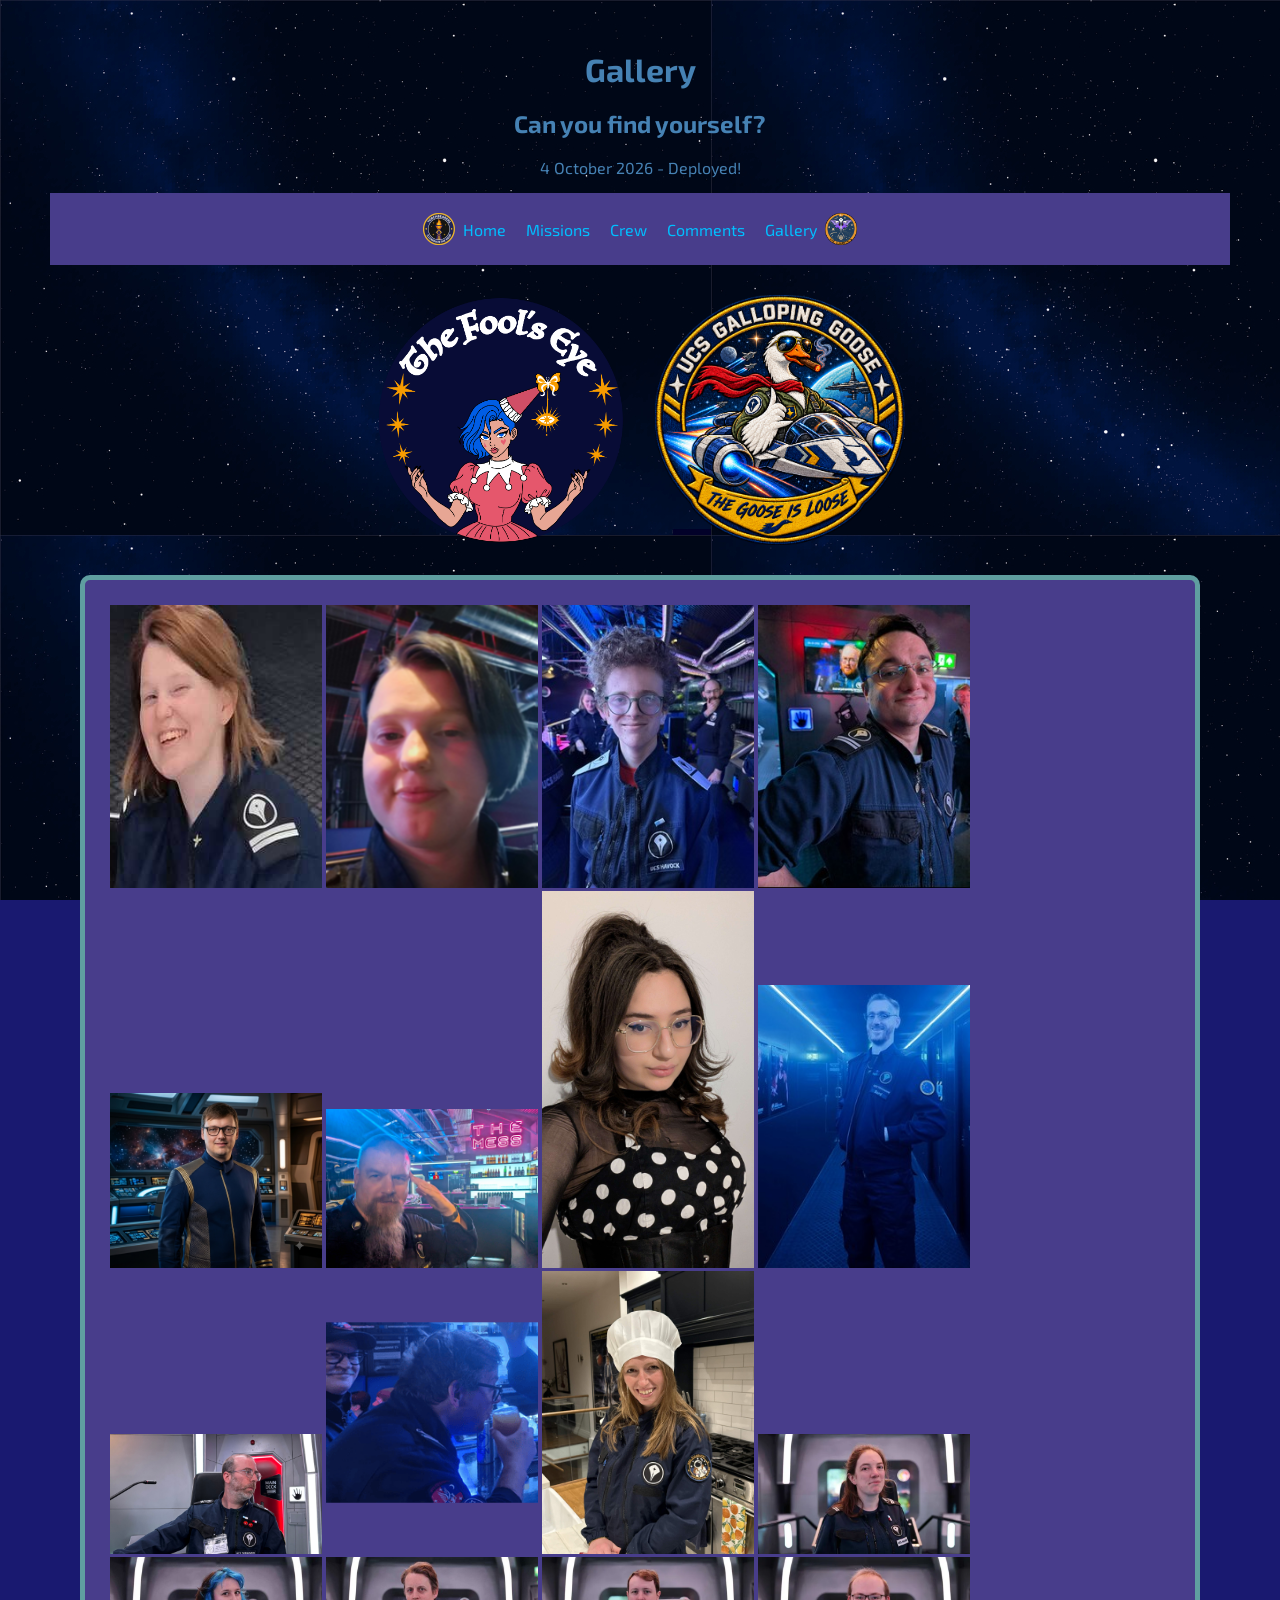
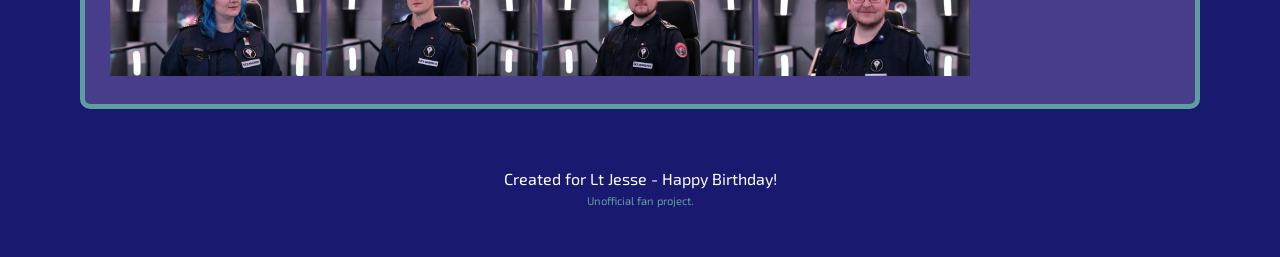
<file: gallery.html>
<!DOCTYPE html>
<html lang="en">
<head>
	<meta charset="UTF-8">
	<meta name="viewport" content="width=device-width, initial-scale=1.0">
	<link rel="stylesheet" href="css/style.css">
	<link href="https://fonts.googleapis.com/css2?family=Exo+2&display=swap" rel="stylesheet">
	<link rel="icon" href="images/bc-ident.png" type="image/png">
	
	<script src="js/script.js" defer></script>

	<title>Gallery | Lt Jesse's Birthday</title>
</head>
<body>
	<a class="skip-link" href="#main">Skip to content</a>
	<header>
		<h1>Gallery</h1>
		<h2>Can you find yourself?</h2>
		<p class="main-subtitle">4 October 2026</p>
	</header>
	<nav class="general">
		<span class="nav-item">
			<img class="nav-logo" src="images/icons/torchbearers.avif" alt="Torchbearers">
			<a href="index.html">Home</a>
		</span>
		<span class="nav-item"><a href="missions.html">Missions</a></span>
		<span class="nav-item"><a href="crew.html">Crew</a></span>
		<span class="nav-item"><a href="comments.html">Comments</a></span>
		<span class="nav-item">
			<a href="gallery.html">Gallery</a>
			<img class="nav-logo" src="images/icons/lunartics.png" alt="Lunartics">
		</span>
	</nav>
	<main id="main">
		<div class="mission-patches">
			<img class="mission-patch" src="images/icons/jessesbirthdayfinal.png" alt="The Fool's Eye mission patch">
			<img class="mission-patch" src="images/icons/tak-shuttle.png" alt="The UCS Galloping Goose shuttle patch">
		</div>
		<section class="general-card">
			<img class="nav-logo" src="images/people/robyn-1.jpg" alt="Robyn 1">
			<img class="nav-logo" src="images/people/robyn-2.png" alt="Robyn 2">
			<img class="nav-logo" src="images/people/ethan.jpeg" alt="Ethan">
			<img class="nav-logo" src="images/people/max.jpg" alt="Max">
			<img class="nav-logo" src="images/people/mikem.png" alt="Mike M">
			<img class="nav-logo" src="images/people/phil.jpg" alt="Phil">
			<img class="nav-logo" src="images/people/may.jpg" alt="May">
			<img class="nav-logo" src="images/people/ryan.jpg" alt="Ryan">
			<img class="nav-logo" src="images/people/ward.png" alt="Ward">
			<img class="nav-logo" src="images/people/blaze.png" alt="Blaze Starburst">
			<img class="nav-logo" src="images/people/mrs_sb.jpg" alt="Mrs Starburst">

			<img class="nav-logo" src="images/people/beth.webp" alt="Beth">
			<img class="nav-logo" src="images/people/oz.jpg" alt="Oz">
			<img class="nav-logo" src="images/people/casper.jpg" alt="Casper">
			<img class="nav-logo" src="images/people/fraser.webp" alt="Fraser">
			<img class="nav-logo" src="images/people/grant.webp" alt="Grant">
		</section>
	</main>
	<footer>Created for Lt Jesse - Happy Birthday!</footer>
	<p class="disclaimer">Unofficial fan project.</p>
</body>
</html>
</file>
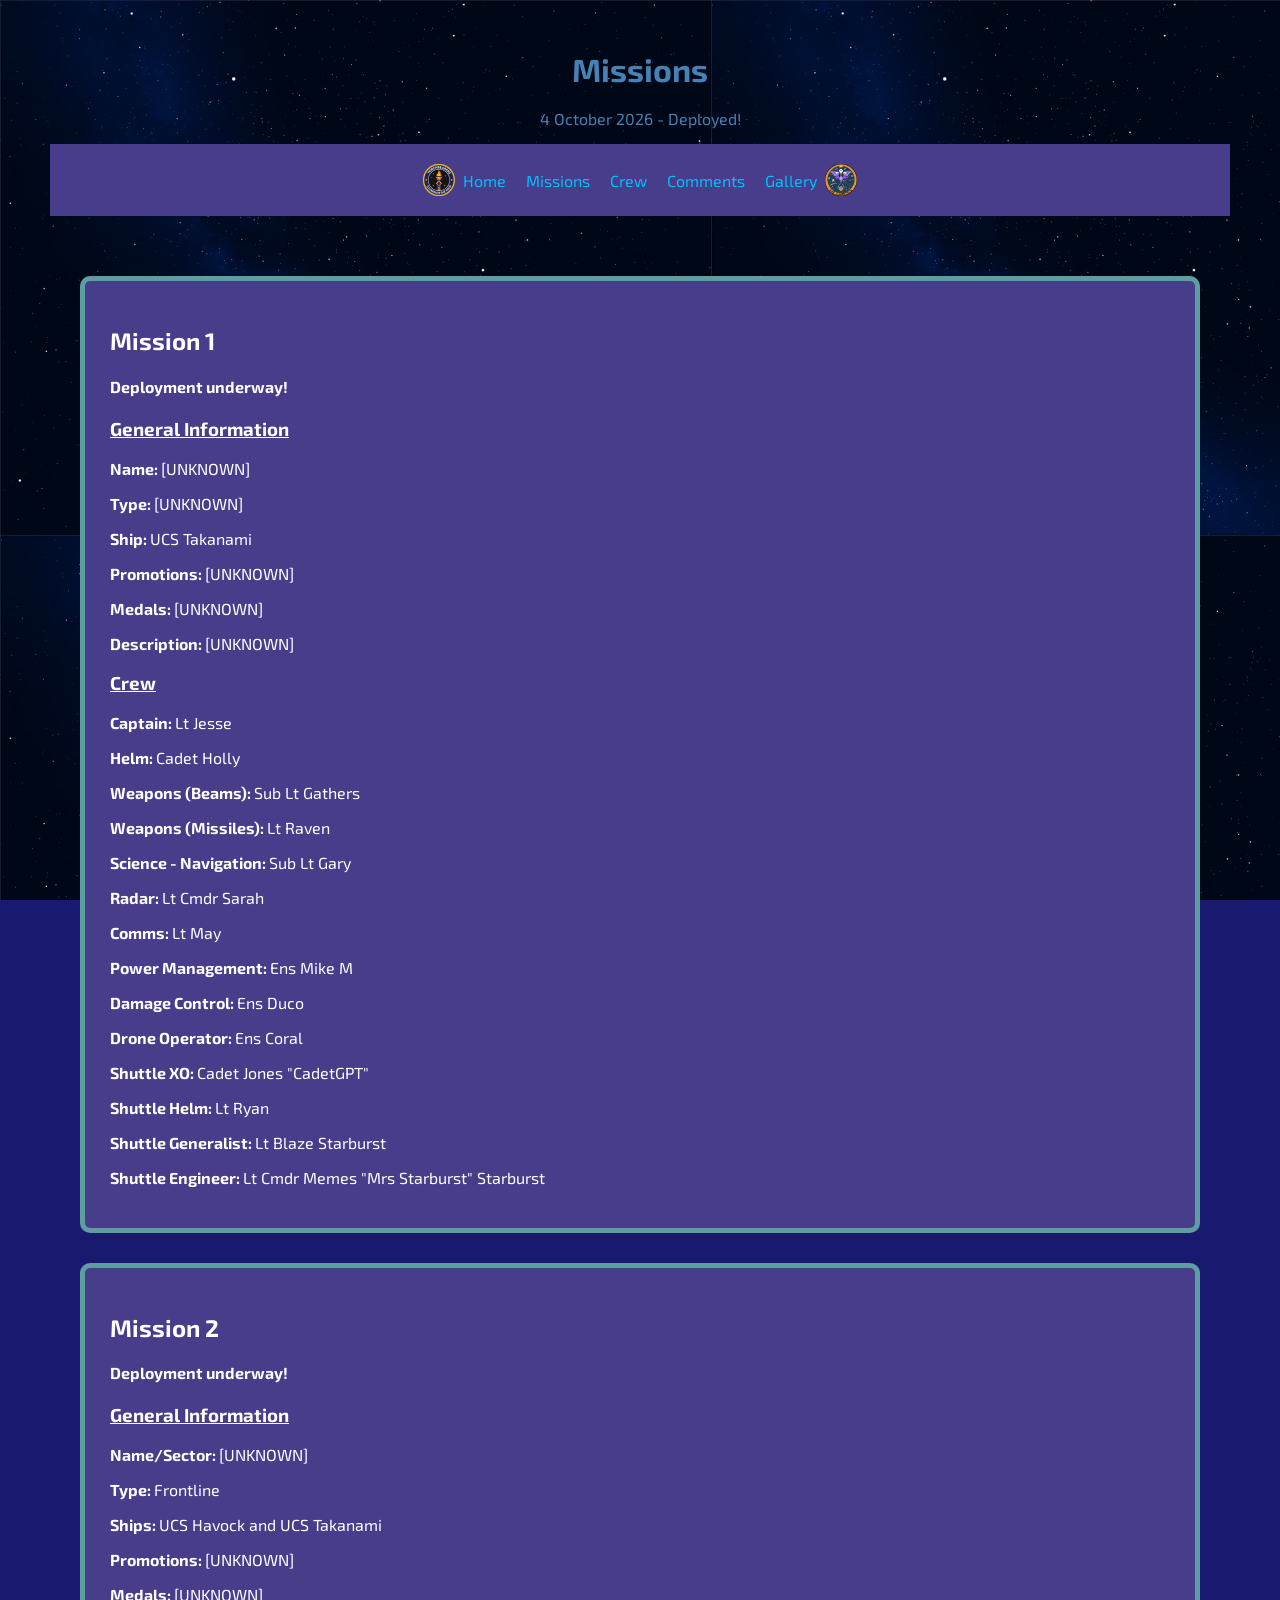
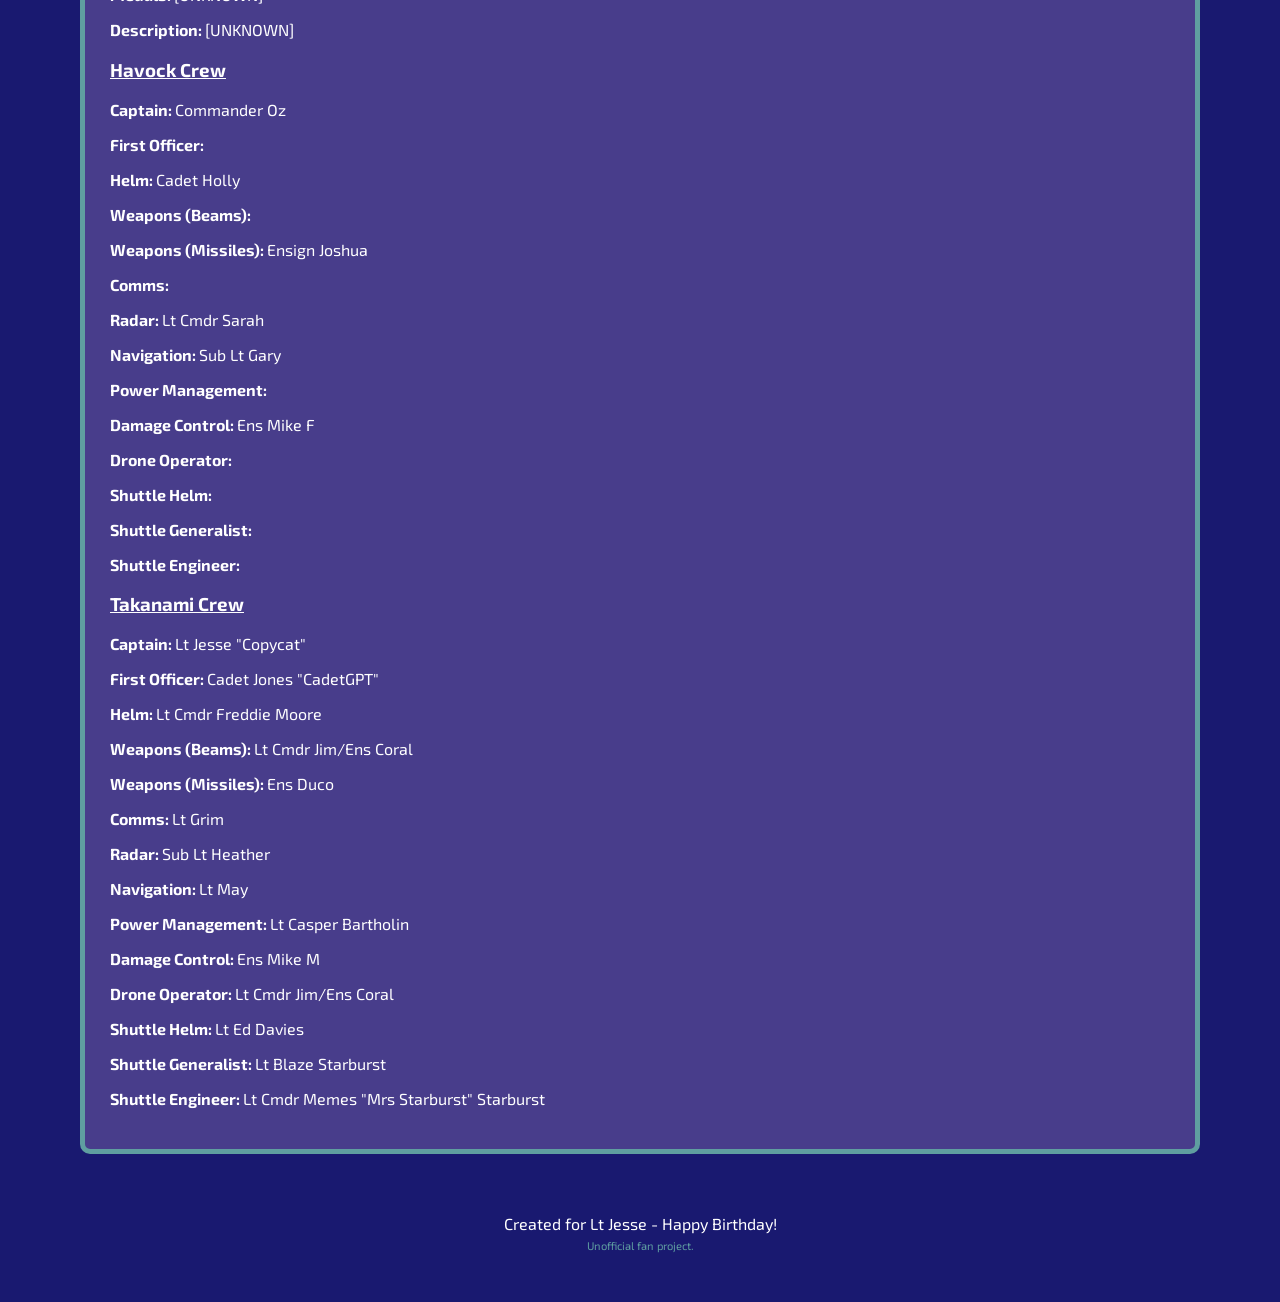
<file: missions.html>
<!DOCTYPE html>
<html lang="en">
<head>
	<meta charset="UTF-8">
	<meta name="viewport" content="width=device-width, initial-scale=1.0">
	<link rel="stylesheet" href="css/style.css">
	<link href="https://fonts.googleapis.com/css2?family=Exo+2&display=swap" rel="stylesheet">
	<link rel="icon" href="images/bc-ident.png" type="image/png">
	
	<script src="js/script.js" defer></script>

	<title>Missions | Lt Jesse's Birthday</title>
</head>
<body>
	<a class="skip-link" href="#main">Skip to content</a>

	<header>
		<h1>Missions</h1>
		<p class="main-subtitle">4 October 2026</p>
	</header>
	<nav class="general">
		<span class="nav-item">
			<img class="nav-logo" src="images/icons/torchbearers.avif" alt="Torchbearers">
			<a href="index.html">Home</a>
		</span>
		<span class="nav-item"><a href="missions.html">Missions</a></span>
		<span class="nav-item"><a href="crew.html">Crew</a></span>
		<span class="nav-item"><a href="comments.html">Comments</a></span>
		<span class="nav-item">
			<a href="gallery.html">Gallery</a>
			<img class="nav-logo" src="images/icons/lunartics.png" alt="Lunartics">
		</span>
	</nav>
	<main id="main">
		<section class="general-card">
			<h2>Mission 1</h2>
			<div class="no-underline">
				<h4 class="mission1-subtitle"></h4>
			</div>
			<h3>General Information</h3>
				<p><strong>Name: </strong>[UNKNOWN]</p>
				<p><strong>Type: </strong>[UNKNOWN]</p>
				<p><strong>Ship: </strong>UCS Takanami</p>
				<p><strong>Promotions: </strong>[UNKNOWN]</p>
				<p><strong>Medals: </strong>[UNKNOWN]</p>
				<p><strong>Description: </strong>[UNKNOWN]</p>
			<h3>Crew</h3>
				<p><strong>Captain: </strong>Lt Jesse</p>
				<p><strong>Helm: </strong>Cadet Holly</p>
				<p><strong>Weapons (Beams): </strong>Sub Lt Gathers</p>
				<p><strong>Weapons (Missiles): </strong>Lt Raven</p>
				<p><strong>Science - Navigation: </strong>Sub Lt Gary</p>
				<p><strong>Radar: </strong>Lt Cmdr Sarah</p>
				<p><strong>Comms: </strong>Lt May</p>
				<p><strong>Power Management: </strong>Ens Mike M</p>
				<p><strong>Damage Control: </strong>Ens Duco</p>
				<p><strong>Drone Operator: </strong>Ens Coral</p>
				<p><strong>Shuttle XO: </strong>Cadet Jones "CadetGPT"</p>
				<p><strong>Shuttle Helm: </strong>Lt Ryan</p>
				<p><strong>Shuttle Generalist: </strong>Lt Blaze Starburst</p>
				<p><strong>Shuttle Engineer: </strong>Lt Cmdr Memes "Mrs Starburst" Starburst</p>
		</section>

		<section class="general-card">
			<h2>Mission 2</h2>
			<div class="no-underline">
				<h4 class="mission2-subtitle"></h4>
			</div>
			<h3>General Information</h3>
				<p><strong>Name/Sector: </strong>[UNKNOWN]</p>
				<p><strong>Type: </strong>Frontline</p>
				<p><strong>Ships: </strong>UCS Havock and UCS Takanami</p>
				<p><strong>Promotions: </strong>[UNKNOWN]</p>
				<p><strong>Medals: </strong>[UNKNOWN]</p>
				<p><strong>Description: </strong>[UNKNOWN]</p>
			<h3>Havock Crew</h3>
				<p><strong>Captain: </strong>Commander Oz</p>
				<p><strong>First Officer: </strong> </p>
				<p><strong>Helm: </strong>Cadet Holly</p>
				<p><strong>Weapons (Beams): </strong> </p>
				<p><strong>Weapons (Missiles): </strong>Ensign Joshua</p>
				<p><strong>Comms: </strong> </p>
				<p><strong>Radar: </strong>Lt Cmdr Sarah</p>
				<p><strong>Navigation: </strong>Sub Lt Gary</p>
				<p><strong>Power Management: </strong> </p>
				<p><strong>Damage Control: </strong>Ens Mike F</p>
				<p><strong>Drone Operator: </strong> </p>
				<p><strong>Shuttle Helm: </strong> </p>
				<p><strong>Shuttle Generalist: </strong> </p>
				<p><strong>Shuttle Engineer: </strong> </p>
			<h3>Takanami Crew</h3>
				<p><strong>Captain: </strong>Lt Jesse "Copycat"</p>
				<p><strong>First Officer: </strong>Cadet Jones "CadetGPT"</p>
				<p><strong>Helm: </strong>Lt Cmdr Freddie Moore</p>
				<p><strong>Weapons (Beams): </strong>Lt Cmdr Jim/Ens Coral</p>
				<p><strong>Weapons (Missiles): </strong>Ens Duco</p>
				<p><strong>Comms: </strong>Lt Grim</p>
				<p><strong>Radar: </strong>Sub Lt Heather</p>
				<p><strong>Navigation: </strong>Lt May</p>
				<p><strong>Power Management: </strong>Lt Casper Bartholin</p>
				<p><strong>Damage Control: </strong>Ens Mike M</p>
				<p><strong>Drone Operator: </strong>Lt Cmdr Jim/Ens Coral</p>
				<p><strong>Shuttle Helm: </strong>Lt Ed Davies</p>
				<p><strong>Shuttle Generalist: </strong>Lt Blaze Starburst</p>
				<p><strong>Shuttle Engineer: </strong>Lt Cmdr Memes "Mrs Starburst" Starburst</p>
		</section>
	</main>
	<footer>Created for Lt Jesse - Happy Birthday!</footer>
	<p class="disclaimer">Unofficial fan project.</p>
</body>
</html>
</file>
<file: css/style.css>
:root {
	--background: midnightblue;
	--text: white;
	--header: steelblue;
	--link: deepskyblue;
	--link-hover: cyan;
	--card: darkslateblue;
	--nav: cornflowerblue;
	--card-border: cadetblue;

}

@media (prefers-reduced-motion: no-preference) {
	html {
		scroll-behavior: smooth;
	}
}

body {
	background-color: var(--background);
	background-image: url("../images/stars.png");
	background-attachment: fixed;
	color: var(--text);
	font-family: "Exo 2", sans-serif;
	margin: 50px;
}

main {
	padding: 30px;
}

header {
	text-align: center;
	color: var(--header);
}

footer {
	text-align: center;
}

/* Unofficial / fan-led statement, 27 Sep 2026. Revised the same night.
   Bridge Command's fan-project policy (Tom Black, COO, 27 Sep 2026) asks the
   community to list work clearly as unofficial and fan-led, and not to seek or
   imply approval. "Unofficial fan project" is what that ask requires. It
   originally also read "not affiliated with, endorsed by, or approved by" -
   that was my addition, not the policy's wording, and Ethan cut it: it read as
   defensive on a birthday site for his friend. Correct call. Kept small and
   dimmed either way - it is a legal note, not a headline. */
.disclaimer {
	text-align: center;
	font-size: 0.7rem;
	color: var(--card-border);
	margin-top: 0.4rem;
}

a {
	color: var(--link);
	text-decoration: none;
}

a:hover {
	color: var(--link-hover);
	text-decoration: underline;
}

a:focus-visible {
	outline: 2px solid var(--link);
	outline-offset: 4px;
}

.skip-link {
	position: absolute;
	top: -40px;
	left: 0;
	padding: 8px 16px;
	background: var(--nav);
	color: var(--text);
	z-index: 100;
	transition: top 0.2s;
}

.skip-link:focus {
	top: 0;
}

nav {
	display: grid;
	gap: 10px;
	padding: 20px;
	background-color: var(--card);
}

nav.general {
	grid-template-columns: repeat(5, auto);
	justify-content: center;
	gap: 20px;
	padding: 20px;
	align-items: center
}

@media (max-width: 900px) {
	nav.general {
		grid-template-columns: repeat(2, 1fr);
	}
}

@media (max-width: 500px) {
	nav.general {
		grid-template-columns: repeat(2, 1fr);
	}
}

.about {
	border-left: 10px solid var(--card-border);
	padding: 10px;
}

section {
	background-color: var(--card);
	padding: 25px;
	margin: 30px 0;
	border-radius: 10px;
}

details {
	width: 150px;
	background: var(--card);
	border-radius: 8px;
	color: var(--link);
	position: relative;
}

summary {
	padding: 10px;
	cursor: pointer;
	list-style: none;
}

details a {
	display: block;
	padding: 10px;
	text-decoration: none;
}

details a:hover {
	background: cornflowerblue;
}

.dropdown-menu {
	position: absolute;
	z-index: 10;
	width: 200px;
	background: var(--card);
	border: 5px solid var(--link);
}

summary:focus-visible {
	outline: 2px solid var(--link);
	outline-offset: 4px;
}

.general-card {
	border: 5px solid var(--card-border)
}

h3, h4 {
	text-decoration: underline;
}

.no-underline h3,
.no-underline h4 {
	text-decoration: none;
}

.general-card img {
	width: 20%;
	height: auto;
}

.nav-item {
	display: inline-flex;
	align-items: center;
	gap: 8px;
}

.nav-logo {
	height: 32px;
	width: auto;
}

.mission-patches {
	display: flex;
	justify-content: center;
	align-items: center;
	gap: 30px;
	flex-wrap: wrap;
	margin-bottom: 30px;
}

.mission-patch {
	width: 250px;
	max-width: 80%;
	height: auto;
}

@supports (-webkit-touch-callout: none) {
	body {
		background-attachment: scroll;
	}
}
</file>
